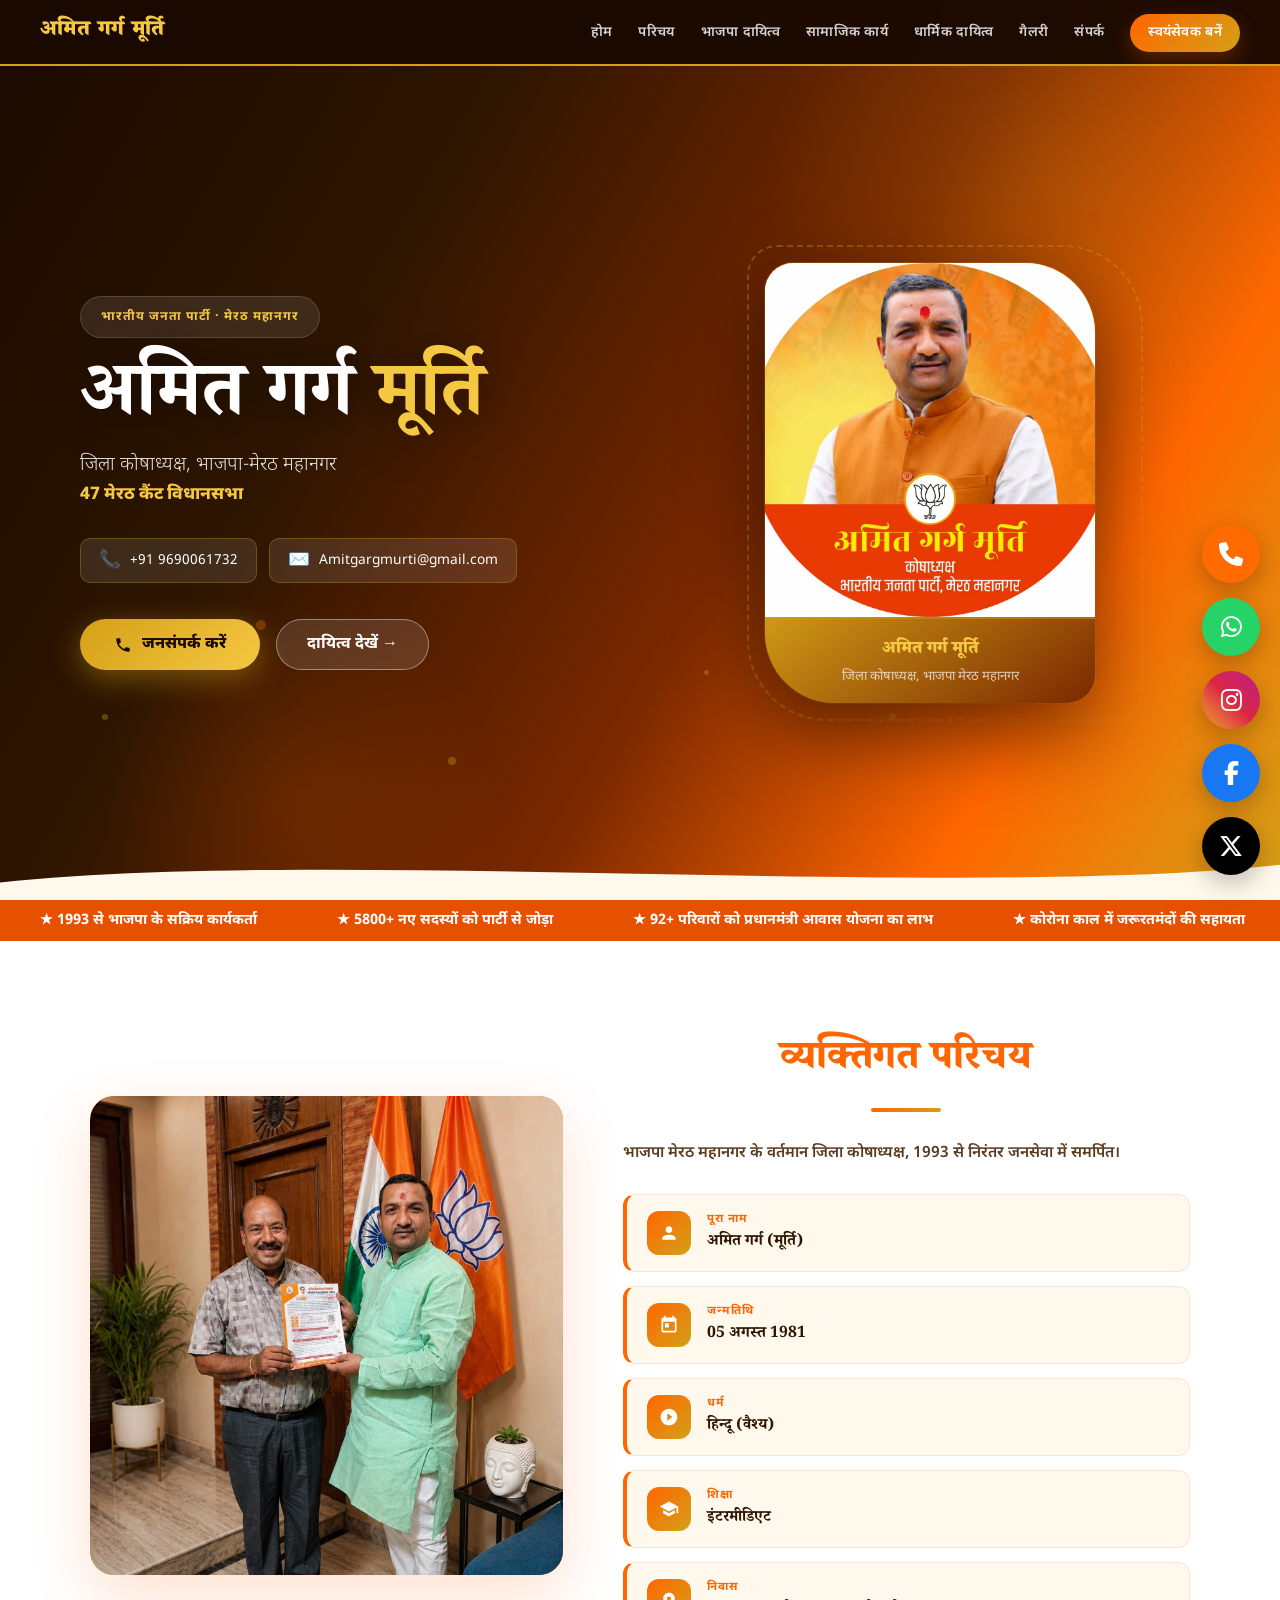
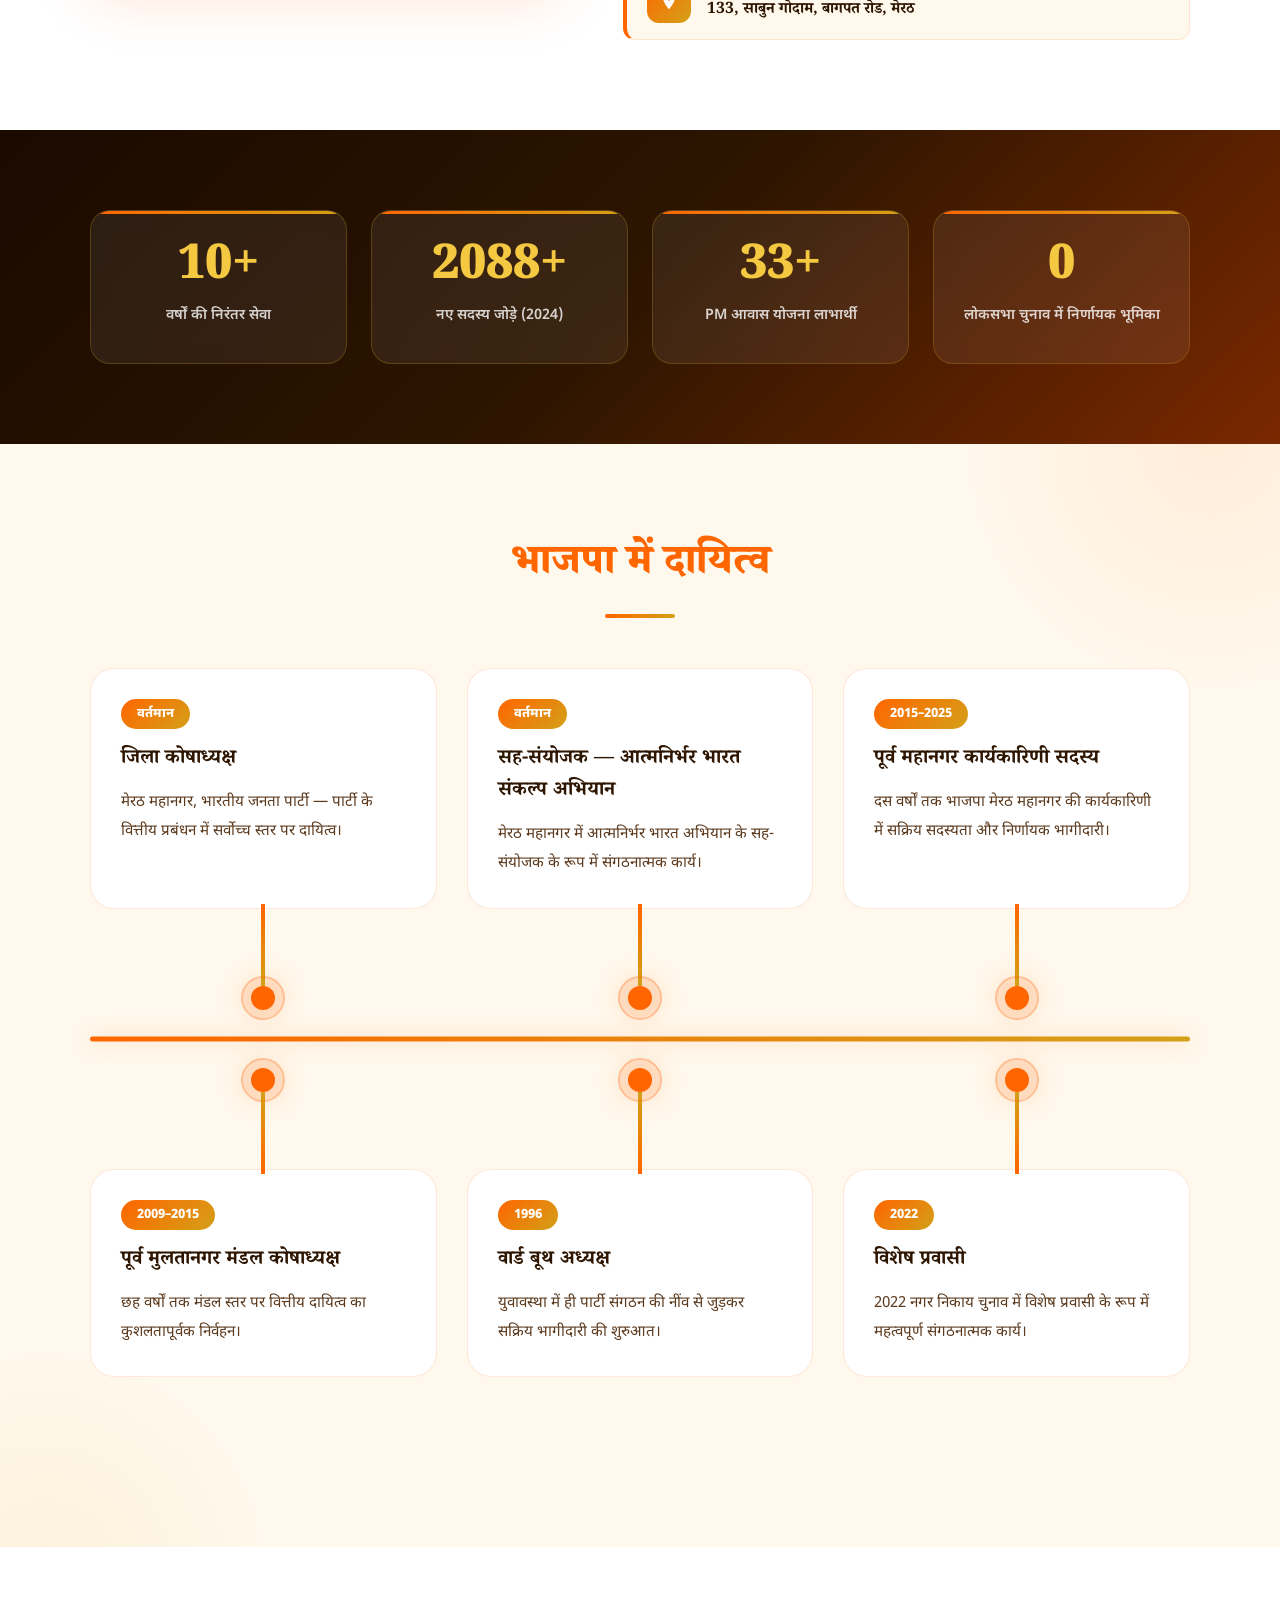
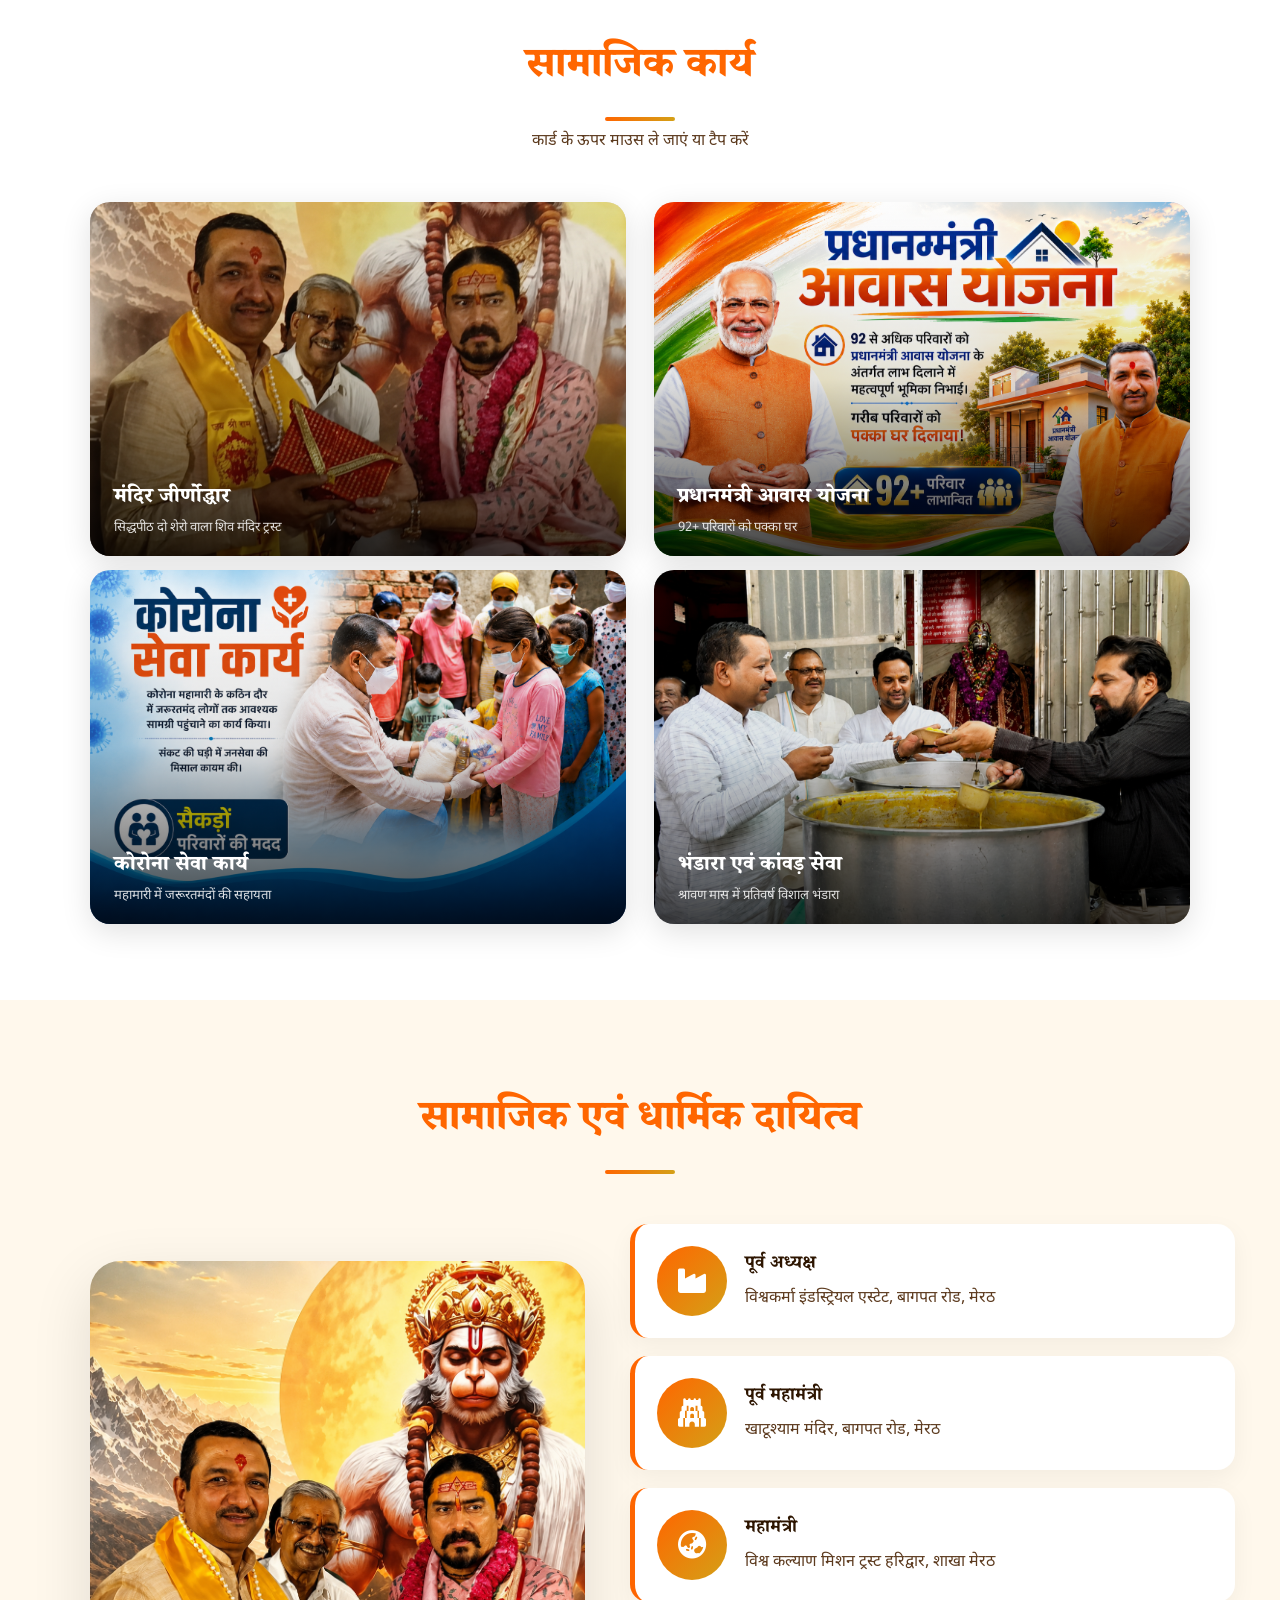
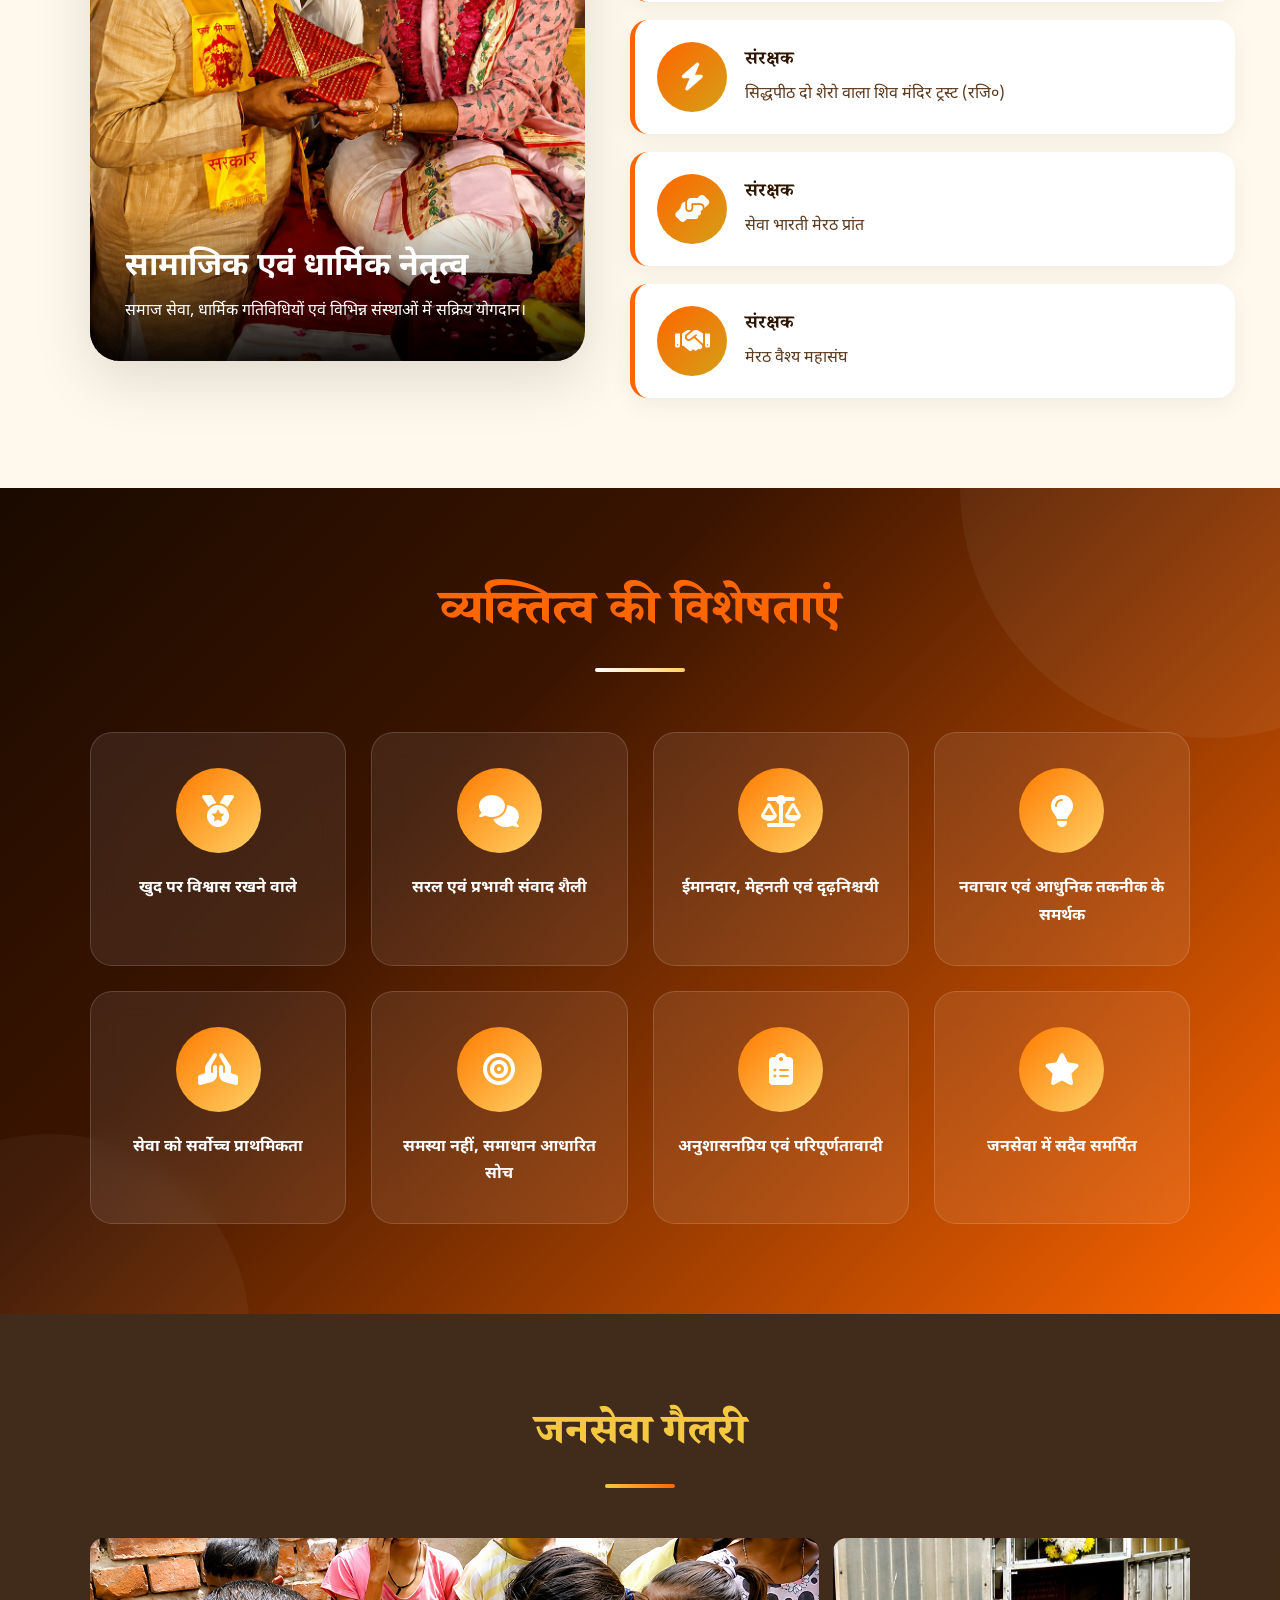
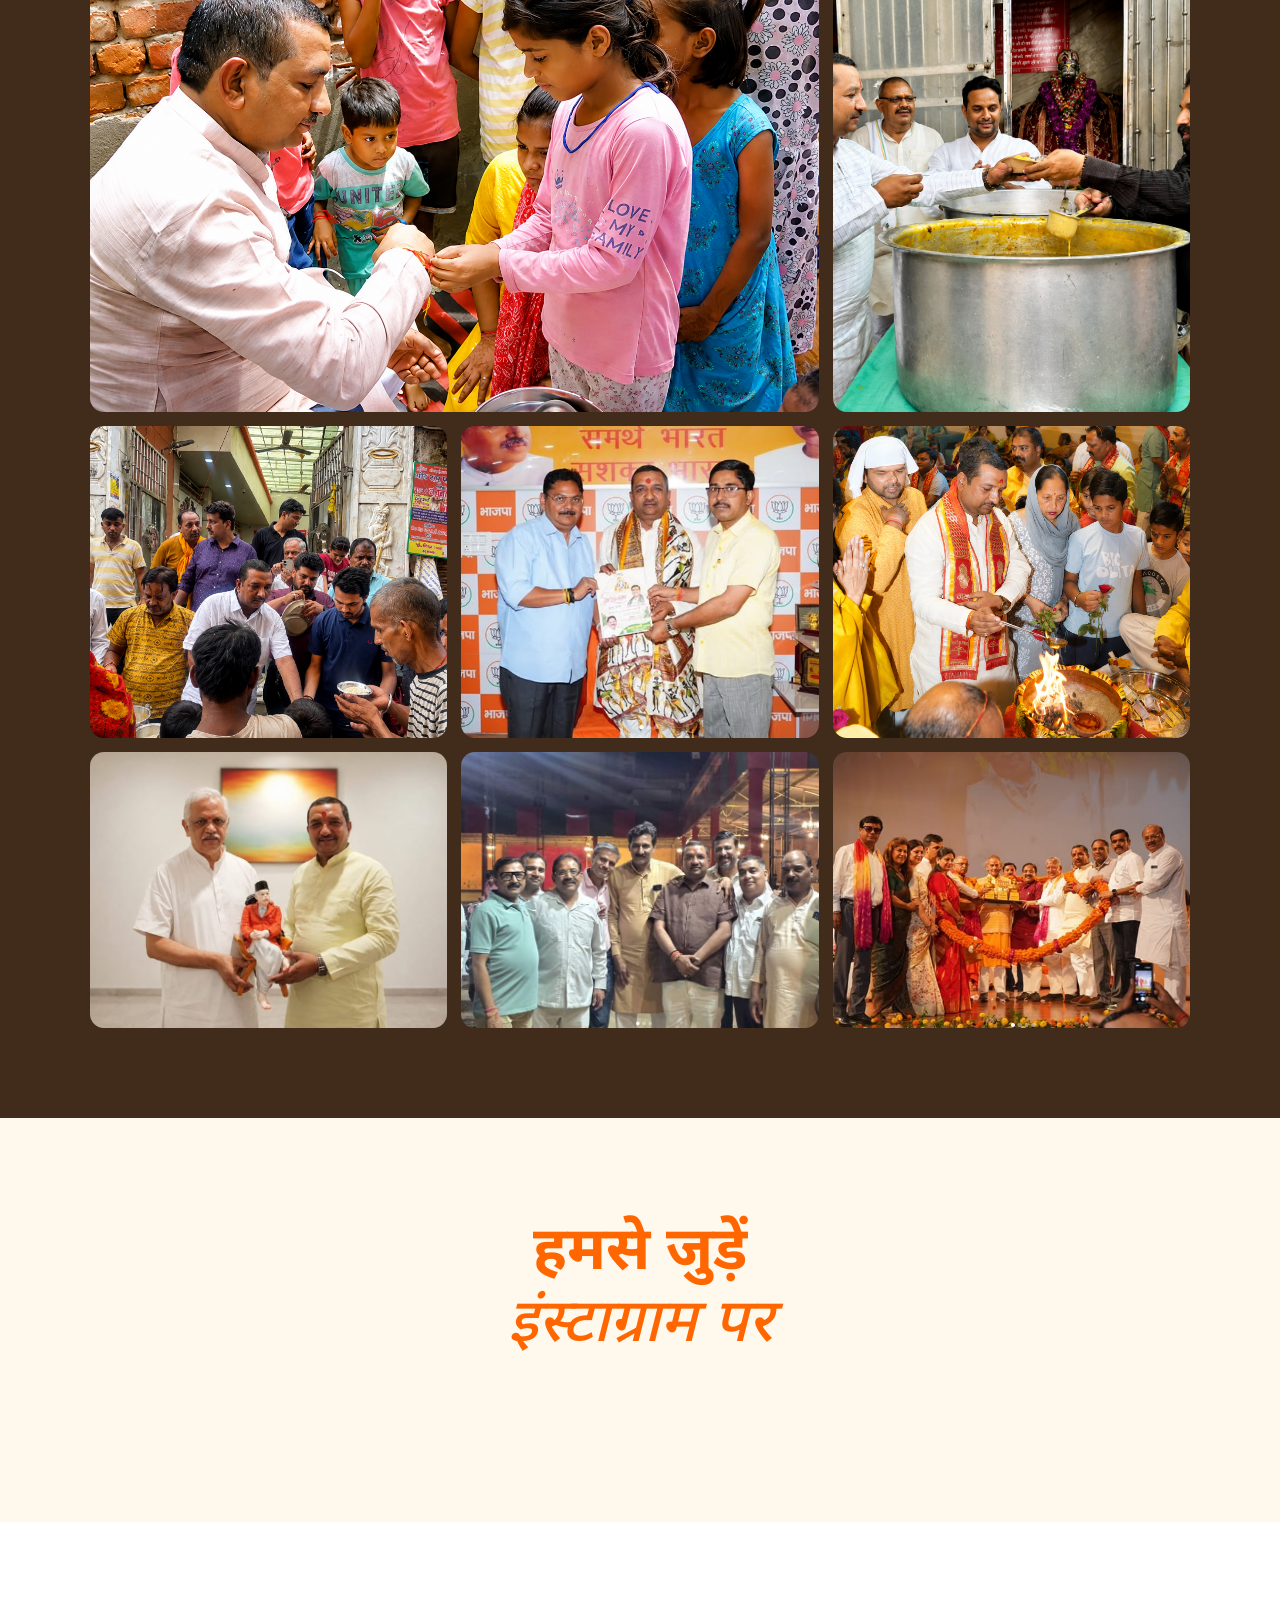
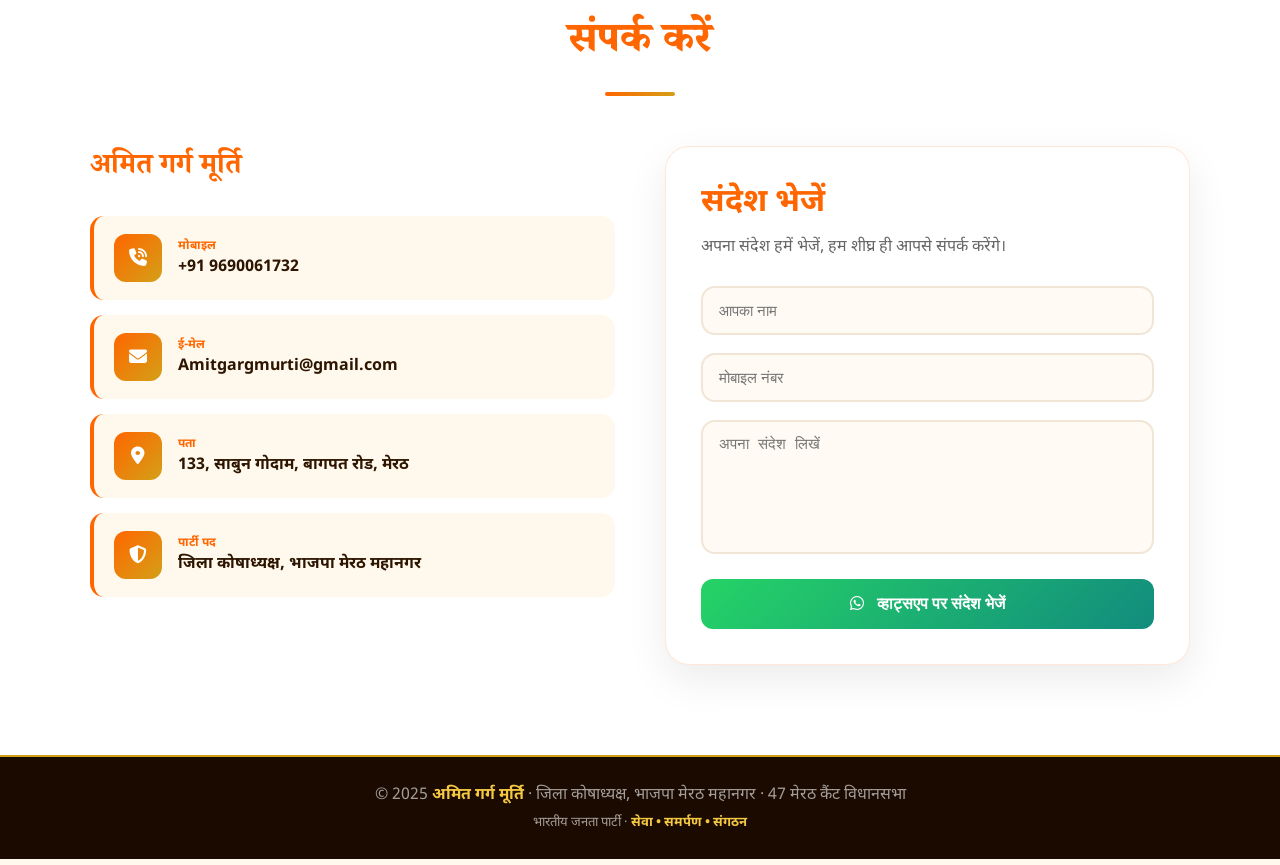
<file: index.html>
<!DOCTYPE html>
<html lang="hi">
<head>
<meta charset="UTF-8">
<meta name="viewport" content="width=device-width, initial-scale=1.0">
<title>अमित गर्ग मूर्ति | भाजपा मेरठ महानगर</title>
<link href="https://fonts.googleapis.com/css2?family=Noto+Sans+Devanagari:wght@300;400;600;700;800&family=Noto+Serif+Devanagari:wght@400;600;700;900&display=swap" rel="stylesheet">

<!-- Font Awesome -->
<link rel="stylesheet" href="https://cdnjs.cloudflare.com/ajax/libs/font-awesome/6.5.2/css/all.min.css">

<link rel="stylesheet" href="assets/css/style.css">
</head>
<body>

<!-- NAVBAR -->
<nav class="navbar">
  <a href="index.html" class="nav-brand">अमित गर्ग मूर्ति</a>
  <button class="hamburger" onclick="document.getElementById('mobMenu').classList.toggle('open')" aria-label="Menu">
    <span></span><span></span><span></span>
  </button>
  <ul class="nav-links">
    <li><a href="index.html">होम</a></li>
    <li><a href="#about">परिचय</a></li>
    <li><a href="#bjp">भाजपा दायित्व</a></li>
    <li><a href="#social">सामाजिक कार्य</a></li>
    <li><a href="#religious">धार्मिक दायित्व</a></li>
    <li><a href="#gallery">गैलरी</a></li>
    <li><a href="#contact">संपर्क</a></li>
    <li><a href="volunteer.html" class="volunteer-nav-btn">स्वयंसेवक बनें</a></li>
  </ul>
</nav>
<div id="mobMenu" class="mobile-menu">
  <a href="index.html" onclick="document.getElementById('mobMenu').classList.remove('open')">होम</a>
  <a href="#about" onclick="document.getElementById('mobMenu').classList.remove('open')">परिचय</a>
  <a href="#bjp" onclick="document.getElementById('mobMenu').classList.remove('open')">भाजपा दायित्व</a>
  <a href="#social" onclick="document.getElementById('mobMenu').classList.remove('open')">सामाजिक कार्य</a>
  <a href="#religious" onclick="document.getElementById('mobMenu').classList.remove('open')">धार्मिक दायित्व</a>
  <a href="#gallery" onclick="document.getElementById('mobMenu').classList.remove('open')">गैलरी</a>
  <a href="#contact" onclick="document.getElementById('mobMenu').classList.remove('open')">संपर्क</a>
  <li><a href="volunteer.html" class="volunteer-nav-btn">स्वयंसेवक बनें</a></li>
</div>

<!-- HERO -->
<section class="hero" id="home">
  <div class="hero-circle-1"></div>
  <div class="hero-circle-2"></div>
  <div class="lotus-bg">
    <div class="lotus-dot"></div><div class="lotus-dot"></div>
    <div class="lotus-dot"></div><div class="lotus-dot"></div>
    <div class="lotus-dot"></div><div class="lotus-dot"></div>
  </div>
  <div class="hero-inner">
    <div class="hero-left">
      <div class="hero-badge">भारतीय जनता पार्टी · मेरठ महानगर</div>
      <h1 class="hero-name">अमित गर्ग <span class="hero-name-orange">मूर्ति</span></h1>
      <p class="hero-post">जिला कोषाध्यक्ष, भाजपा-मेरठ महानगर</p>
      <p class="hero-vidhan">47 मेरठ कैंट विधानसभा</p>
      <div class="hero-chips">
        <div class="hero-chip"><span>📞</span>+91 9690061732</div>
        <div class="hero-chip"><span>✉️</span>Amitgargmurti@gmail.com</div>
      </div>
      <div class="hero-cta-row">
        <a href="#contact" class="btn-primary-hero">
          <svg viewBox="0 0 24 24" style="width:18px;height:18px;fill:#1a0a00"><path d="M6.62 10.79c1.44 2.83 3.76 5.14 6.59 6.59l2.2-2.2c.27-.27.67-.36 1.02-.24 1.12.37 2.33.57 3.57.57.55 0 1 .45 1 1V20c0 .55-.45 1-1 1-9.39 0-17-7.61-17-17 0-.55.45-1 1-1h3.5c.55 0 1 .45 1 1 0 1.25.2 2.45.57 3.57.11.35.03.74-.25 1.02l-2.2 2.2z"/></svg>
          जनसंपर्क करें
        </a>
        <a href="#bjp" class="btn-sec-hero">दायित्व देखें →</a>
      </div>
    </div>
    <div class="hero-right">
      <div class="photo-frame-outer">
        <div class="spin-ring"></div>
        <div class="photo-glow"></div>
        <div class="photo-card-main">
          <div class="photo-area">
            <img src="assets/images/logo.jpg" alt="अमित गर्ग मूर्ति">
          </div>
          <div class="photo-label">
            <h3>अमित गर्ग मूर्ति</h3>
            <p>जिला कोषाध्यक्ष, भाजपा मेरठ महानगर</p>
          </div>
        </div>
      </div>
    </div>
  </div>
  <div class="hero-wave">
    <svg viewBox="0 0 1440 60" xmlns="http://www.w3.org/2000/svg" preserveAspectRatio="none" style="width:100%;display:block;">
      <path d="M0,40 C360,0 1080,60 1440,20 L1440,60 L0,60 Z" fill="#fff8ec"/>
    </svg>
  </div>
</section>

<!-- NEWS TICKER -->
<div class="news-bar">
  <div class="ticker-wrap">
    <div class="ticker-inner">
      <span>1993 से भाजपा के सक्रिय कार्यकर्ता</span>
      <span>5800+ नए सदस्यों को पार्टी से जोड़ा</span>
      <span>92+ परिवारों को प्रधानमंत्री आवास योजना का लाभ</span>
      <span>कोरोना काल में जरूरतमंदों की सहायता</span>
      <span>सिद्धपीठ शिव मंदिर ट्रस्ट जीर्णोद्धार 2022</span>
      <span>लोकसभा 2024 में निर्णायक भूमिका</span>
    </div>
    <div class="ticker-inner" aria-hidden="true">
      <span>1993 से भाजपा के सक्रिय कार्यकर्ता</span>
      <span>5800+ नए सदस्यों को पार्टी से जोड़ा</span>
      <span>92+ परिवारों को प्रधानमंत्री आवास योजना का लाभ</span>
      <span>कोरोना काल में जरूरतमंदों की सहायता</span>
      <span>सिद्धपीठ शिव मंदिर ट्रस्ट जीर्णोद्धार 2022</span>
      <span>लोकसभा 2024 में निर्णायक भूमिका</span>
    </div>
  </div>
</div>

<!-- ABOUT -->
<section class="about-section section-pad" id="about">
  <div class="container">
    <div class="about-grid reveal">
      <div class="about-img-wrap">
        <div class="about-img-card">
          <img src="assets/images/about.png" alt="अमित गर्ग मूर्ति">
        </div>
      </div>
      <div class="about-content">
        <div class="sec-head" style="margin-bottom:28px;">
          <h2 style="font-family:'Noto Serif Devanagari',serif;font-size:2.5rem;font-weight:800;color:#ff6600;margin-bottom:10px;">व्यक्तिगत परिचय</h2>
          <div class="sec-underline"></div>
        </div>
        <p style="color:#5c3a1e;margin-bottom:28px;font-size:.97rem;line-height:1.7;font-weight:600;">
          भाजपा मेरठ महानगर के वर्तमान जिला कोषाध्यक्ष, 1993 से निरंतर जनसेवा में समर्पित।
        </p>
        <div class="info-list">
          <div class="info-item">
            <div class="info-icon"><svg viewBox="0 0 24 24"><path d="M12 12c2.21 0 4-1.79 4-4s-1.79-4-4-4-4 1.79-4 4 1.79 4 4 4zm0 2c-2.67 0-8 1.34-8 4v2h16v-2c0-2.66-5.33-4-8-4z"/></svg></div>
            <div><div class="info-label-sm">पूरा नाम</div><div class="info-val">अमित गर्ग (मूर्ति)</div></div>
          </div>
          <div class="info-item">
            <div class="info-icon"><svg viewBox="0 0 24 24"><path d="M19 3h-1V1h-2v2H8V1H6v2H5c-1.11 0-2 .9-2 2v14c0 1.1.89 2 2 2h14c1.1 0 2-.9 2-2V5c0-1.1-.9-2-2-2zm0 16H5V8h14v11zM7 10h5v5H7z"/></svg></div>
            <div><div class="info-label-sm">जन्मतिथि</div><div class="info-val">05 अगस्त 1981</div></div>
          </div>
          <div class="info-item">
            <div class="info-icon"><svg viewBox="0 0 24 24"><path d="M12 2C6.48 2 2 6.48 2 12s4.48 10 10 10 10-4.48 10-10S17.52 2 12 2zm-2 14.5v-9l6 4.5-6 4.5z"/></svg></div>
            <div><div class="info-label-sm">धर्म</div><div class="info-val">हिन्दू (वैश्य)</div></div>
          </div>
          <div class="info-item">
            <div class="info-icon"><svg viewBox="0 0 24 24"><path d="M5 13.18v4L12 21l7-3.82v-4L12 17l-7-3.82zM12 3L1 9l11 6 9-4.91V17h2V9L12 3z"/></svg></div>
            <div><div class="info-label-sm">शिक्षा</div><div class="info-val">इंटरमीडिएट</div></div>
          </div>
          <div class="info-item">
            <div class="info-icon"><svg viewBox="0 0 24 24"><path d="M12 2C8.13 2 5 5.13 5 9c0 5.25 7 13 7 13s7-7.75 7-13c0-3.87-3.13-7-7-7zm0 9.5c-1.38 0-2.5-1.12-2.5-2.5s1.12-2.5 2.5-2.5 2.5 1.12 2.5 2.5-1.12 2.5-2.5 2.5z"/></svg></div>
            <div><div class="info-label-sm">निवास</div><div class="info-val">133, साबुन गोदाम, बागपत रोड, मेरठ</div></div>
          </div>
        </div>
      </div>
    </div>
  </div>
</section>

<!-- COUNTER -->
<section class="counter-section reveal">
  <div class="container">
    <div class="counter-grid">

      <div class="cbox">
        <span class="cbox-num" data-target="30">0</span>
        <div class="cbox-lbl">वर्षों की निरंतर सेवा</div>
      </div>

      <div class="cbox">
        <span class="cbox-num" data-target="5800">0</span>
        <div class="cbox-lbl">नए सदस्य जोड़े (2024)</div>
      </div>

      <div class="cbox">
        <span class="cbox-num" data-target="92">0</span>
        <div class="cbox-lbl">PM आवास योजना लाभार्थी</div>
      </div>

      <div class="cbox">
        <span class="cbox-num" data-target="2">0</span>
        <div class="cbox-lbl">लोकसभा चुनाव में निर्णायक भूमिका</div>
      </div>

    </div>
  </div>
</section>

<!-- BJP TIMELINE -->
<section class="bjp-section section-pad" id="bjp">

    <div class="container">

        <div class="sec-head reveal">
            <h2>भाजपा में दायित्व</h2>
            <div class="sec-underline"></div>
        </div>

        <div class="zigzag-timeline">

            <div class="timeline-center-line"></div>

            <!-- TOP ROW -->

            <div class="zz-card top">
                <div class="zz-dot"></div>

                <span class="zz-year">वर्तमान</span>

                <h3>जिला कोषाध्यक्ष</h3>

                <p>
                    मेरठ महानगर, भारतीय जनता पार्टी —
                    पार्टी के वित्तीय प्रबंधन में सर्वोच्च स्तर पर दायित्व।
                </p>
            </div>

            <div class="zz-card top">
                <div class="zz-dot"></div>

                <span class="zz-year">वर्तमान</span>

                <h3>सह-संयोजक — आत्मनिर्भर भारत संकल्प अभियान</h3>

                <p>
                    मेरठ महानगर में आत्मनिर्भर भारत अभियान के
                    सह-संयोजक के रूप में संगठनात्मक कार्य।
                </p>
            </div>

            <div class="zz-card top">
                <div class="zz-dot"></div>

                <span class="zz-year">2015–2025</span>

                <h3>पूर्व महानगर कार्यकारिणी सदस्य</h3>

                <p>
                    दस वर्षों तक भाजपा मेरठ महानगर की
                    कार्यकारिणी में सक्रिय सदस्यता और
                    निर्णायक भागीदारी।
                </p>
            </div>

            <!-- BOTTOM ROW -->

            <div class="zz-card bottom">
                <div class="zz-dot"></div>

                <span class="zz-year">2009–2015</span>

                <h3>पूर्व मुलतानगर मंडल कोषाध्यक्ष</h3>

                <p>
                    छह वर्षों तक मंडल स्तर पर वित्तीय दायित्व का
                    कुशलतापूर्वक निर्वहन।
                </p>
            </div>

            <div class="zz-card bottom">
                <div class="zz-dot"></div>

                <span class="zz-year">1996</span>

                <h3>वार्ड बूथ अध्यक्ष</h3>

                <p>
                    युवावस्था में ही पार्टी संगठन की नींव से जुड़कर
                    सक्रिय भागीदारी की शुरुआत।
                </p>
            </div>

            <div class="zz-card bottom">
                <div class="zz-dot"></div>

                <span class="zz-year">2022</span>

                <h3>विशेष प्रवासी</h3>

                <p>
                    2022 नगर निकाय चुनाव में विशेष प्रवासी के रूप में
                    महत्वपूर्ण संगठनात्मक कार्य।
                </p>
            </div>

        </div>

    </div>

</section>

<!-- SOCIAL WORK - FLIP CARDS -->
<section class="social-section section-pad" id="social">
  <div class="container">
    <div class="sec-head reveal">
      <h2>सामाजिक कार्य</h2>
      <div class="sec-underline"></div>
      <p style="color:#5c3a1e;margin-top:10px;">कार्ड के ऊपर माउस ले जाएं या टैप करें</p>
    </div>
    <div class="flip-grid reveal">

      <!-- FLIP CARD 1 -->
      <div class="flip-card">
        <div class="flip-inner">
          <div class="flip-front">
            <img src="assets/images/f1.png" alt="मंदिर जीर्णोद्धार">
            <div class="flip-front-overlay"></div>
            <div class="flip-front-content">
              <h3>मंदिर जीर्णोद्धार</h3>
              <p>सिद्धपीठ दो शेरो वाला शिव मंदिर ट्रस्ट</p>
            </div>
            
          </div>
          <div class="flip-back">
            <h3>मंदिर जीर्णोद्धार</h3>
            <p>2022 में सिद्धपीठ दो शेरो वाला शिव मंदिर ट्रस्ट के जीर्णोद्धार का कार्य कराया। मंदिर का पुनरुद्धार कर हजारों भक्तों को बेहतर सुविधाएं प्रदान कीं।</p>
            <div class="flip-back-num">2022 में पूर्ण</div>
          </div>
        </div>
      </div>

      <!-- FLIP CARD 2 -->
      <div class="flip-card">
        <div class="flip-inner">
          <div class="flip-front">
            <img src="assets/images/f2.png" alt="प्रधानमंत्री आवास योजना">
            <div class="flip-front-overlay"></div>
            <div class="flip-front-content">
              <h3>प्रधानमंत्री आवास योजना</h3>
              <p>92+ परिवारों को पक्का घर</p>
            </div>
            
          </div>
          <div class="flip-back" style="background:linear-gradient(145deg,#138808,#1a9e1a)">
            <h3>प्रधानमंत्री आवास योजना</h3>
            <p>92 से अधिक परिवारों को प्रधानमंत्री आवास योजना के अंतर्गत लाभ दिलाने में महत्वपूर्ण भूमिका निभाई। गरीब परिवारों को पक्का घर दिलाया।</p>
            <div class="flip-back-num">92+ परिवार लाभान्वित</div>
          </div>
        </div>
      </div>

      <!-- FLIP CARD 3 -->
      <div class="flip-card">
        <div class="flip-inner">
          <div class="flip-front">
            <img src="assets/images/f3.png" alt="कोरोना सेवा कार्य">
            <div class="flip-front-overlay"></div>
            <div class="flip-front-content">
              <h3>कोरोना सेवा कार्य</h3>
              <p>महामारी में जरूरतमंदों की सहायता</p>
            </div>
            
          </div>
          <div class="flip-back" style="background:linear-gradient(145deg,#1a3a7a,#2563eb)">
            <h3>कोरोना सेवा कार्य</h3>
            <p>कोरोना महामारी के कठिन दौर में जरूरतमंद लोगों तक आवश्यक सामग्री पहुंचाने का कार्य किया। संकट की घड़ी में जनसेवा की मिसाल कायम की।</p>
            <div class="flip-back-num">सैकड़ों परिवारों की मदद</div>
          </div>
        </div>
      </div>

      <!-- FLIP CARD 4 -->
      <div class="flip-card">
        <div class="flip-inner">
          <div class="flip-front">
            <img src="assets/images/f4.png" alt="भंडारा एवं कांवड़ सेवा">
            <div class="flip-front-overlay"></div>
            <div class="flip-front-content">
              <h3>भंडारा एवं कांवड़ सेवा</h3>
              <p>श्रावण मास में प्रतिवर्ष विशाल भंडारा</p>
            </div>
            
          </div>
          <div class="flip-back" style="background:linear-gradient(145deg,#7a4a00,#d4a017)">
            <h3>भंडारा एवं कांवड़ सेवा</h3>
            <p>श्रावण मास में प्रतिवर्ष विशाल भंडारे का आयोजन एवं कांवड़ सेवा शिविर का सफल संचालन। हजारों श्रद्धालुओं की सेवा में सदैव समर्पित।</p>
            <div class="flip-back-num">प्रतिवर्ष आयोजन</div>
          </div>
        </div>
      </div>

    </div>
  </div>
</section>

<!-- RELIGIOUS DUTIES -->
<section class="religious-section section-pad" id="religious">

    <div class="container">

        <div class="sec-head reveal">
            <h2>सामाजिक एवं धार्मिक दायित्व</h2>
            <div class="sec-underline"></div>
        </div>

        <div class="religious-layout reveal">

            <!-- LEFT IMAGE -->
            <div class="religious-image">

                <img src="assets/images/mutri.png" alt="सामाजिक एवं धार्मिक दायित्व">

                <div class="religious-overlay">
                    <h3>सामाजिक एवं धार्मिक नेतृत्व</h3>
                    <p>
                        समाज सेवा, धार्मिक गतिविधियों एवं
                        विभिन्न संस्थाओं में सक्रिय योगदान।
                    </p>
                </div>

            </div>

            <!-- RIGHT CONTENT -->

            <div class="religious-points">

                <div class="duty-item">
                    <div class="duty-icon">
                        <i class="fas fa-industry"></i>
                    </div>
                    <div>
                        <h4>पूर्व अध्यक्ष</h4>
                        <p>विश्वकर्मा इंडस्ट्रियल एस्टेट, बागपत रोड, मेरठ</p>
                    </div>
                </div>

                <div class="duty-item">
                    <div class="duty-icon">
                        <i class="fas fa-gopuram"></i>
                    </div>
                    <div>
                        <h4>पूर्व महामंत्री</h4>
                        <p>खाटूश्याम मंदिर, बागपत रोड, मेरठ</p>
                    </div>
                </div>

                <div class="duty-item">
                    <div class="duty-icon">
                        <i class="fas fa-globe-asia"></i>
                    </div>
                    <div>
                        <h4>महामंत्री</h4>
                        <p>विश्व कल्याण मिशन ट्रस्ट हरिद्वार, शाखा मेरठ</p>
                    </div>
                </div>

                <div class="duty-item">
                    <div class="duty-icon">
                        <i class="fas fa-bolt"></i>
                    </div>
                    <div>
                        <h4>संरक्षक</h4>
                        <p>सिद्धपीठ दो शेरो वाला शिव मंदिर ट्रस्ट (रजि०)</p>
                    </div>
                </div>

                <div class="duty-item">
                    <div class="duty-icon">
                        <i class="fas fa-hands-helping"></i>
                    </div>
                    <div>
                        <h4>संरक्षक</h4>
                        <p>सेवा भारती मेरठ प्रांत</p>
                    </div>
                </div>

                <div class="duty-item">
                    <div class="duty-icon">
                        <i class="fas fa-handshake"></i>
                    </div>
                    <div>
                        <h4>संरक्षक</h4>
                        <p>मेरठ वैश्य महासंघ</p>
                    </div>
                </div>

            </div>

        </div>

    </div>

</section>

<!-- PERSONALITY -->
<section class="personality-section section-pad reveal">
    <div class="container">

        <div class="sec-head">
            <h2>व्यक्तित्व की विशेषताएं</h2>
            <div class="sec-underline"></div>
        </div>

        <div class="traits-grid">

            <div class="trait-card">
                <div class="trait-icon">
                    <i class="fas fa-medal"></i>
                </div>
                <h3>खुद पर विश्वास रखने वाले</h3>
            </div>

            <div class="trait-card">
                <div class="trait-icon">
                    <i class="fas fa-comments"></i>
                </div>
                <h3>सरल एवं प्रभावी संवाद शैली</h3>
            </div>

            <div class="trait-card">
                <div class="trait-icon">
                    <i class="fas fa-scale-balanced"></i>
                </div>
                <h3>ईमानदार, मेहनती एवं दृढ़निश्चयी</h3>
            </div>

            <div class="trait-card">
                <div class="trait-icon">
                    <i class="fas fa-lightbulb"></i>
                </div>
                <h3>नवाचार एवं आधुनिक तकनीक के समर्थक</h3>
            </div>

            <div class="trait-card">
                <div class="trait-icon">
                    <i class="fas fa-hands-praying"></i>
                </div>
                <h3>सेवा को सर्वोच्च प्राथमिकता</h3>
            </div>

            <div class="trait-card">
                <div class="trait-icon">
                    <i class="fas fa-bullseye"></i>
                </div>
                <h3>समस्या नहीं, समाधान आधारित सोच</h3>
            </div>

            <div class="trait-card">
                <div class="trait-icon">
                    <i class="fas fa-clipboard-list"></i>
                </div>
                <h3>अनुशासनप्रिय एवं परिपूर्णतावादी</h3>
            </div>

            <div class="trait-card">
                <div class="trait-icon">
                    <i class="fas fa-star"></i>
                </div>
                <h3>जनसेवा में सदैव समर्पित</h3>
            </div>

        </div>

    </div>
</section>

<!-- GALLERY -->
<section class="gallery-section section-pad" id="gallery">
  <div class="container">
    <div class="sec-head reveal"><h2>जनसेवा गैलरी</h2><div class="sec-underline"></div></div>
    <div class="gal-grid reveal">

      <div class="gal-item large">
        <img src="assets/images/g1.png" alt="समाज सेवा">
        <div class="gal-caption">समाज सेवा — जरूरतमंदों की सहायता</div>
      </div>

      <div class="gal-item">
        <img src="assets/images/g2.png" alt="कांवड़ सेवा शिविर">
        <div class="gal-caption">कांवड़ सेवा शिविर</div>
      </div>

      <div class="gal-item">
        <img src="assets/images/g3.png" alt="विशाल भंडारा">
        <div class="gal-caption">विशाल भंडारा</div>
      </div>

      <div class="gal-item">
        <img src="assets/images/g4.png" alt="भाजपा संगठन कार्य">
        <div class="gal-caption">भाजपा संगठन कार्य</div>
      </div>

      <div class="gal-item">
        <img src="assets/images/g5.png" alt="मंदिर जीर्णोद्धार">
        <div class="gal-caption">मंदिर जीर्णोद्धार</div>
      </div>

      <div class="gal-item">
        <img src="assets/images/g7.png" alt="विशाल भंडारा">
        <div class="gal-caption">विशाल भंडारा</div>
      </div>

      <div class="gal-item">
        <img src="assets/images/g9.png" alt="भाजपा संगठन कार्य">
        <div class="gal-caption">भाजपा संगठन कार्य</div>
      </div>

      <div class="gal-item">
        <img src="assets/images/g10.png" alt="मंदिर जीर्णोद्धार">
        <div class="gal-caption">मंदिर जीर्णोद्धार</div>
      </div>

    </div>
  </div>
</section>

<!-- INSTAGRAM -->
<section class="instagram-section">
  <div class="container">
    <div class="insta-heading">
      <h2>हमसे जुड़ें <em>इंस्टाग्राम पर</em></h2>
    </div>
    <div class="insta-grid">
      <blockquote class="instagram-media" data-instgrm-permalink="https://www.instagram.com/p/DYHy8W6jFPr/" data-instgrm-version="14"></blockquote>
      <blockquote class="instagram-media" data-instgrm-permalink="https://www.instagram.com/p/DY4qSbNStgy/" data-instgrm-version="14"></blockquote>
      <blockquote class="instagram-media" data-instgrm-permalink="https://www.instagram.com/p/DYJVBSqS1v-/" data-instgrm-version="14"></blockquote>
    </div>
  </div>
</section>

<!-- CONTACT -->
<section class="contact-section section-pad reveal" id="contact">
    <div class="container">

        <div class="sec-head">
            <h2>संपर्क करें</h2>
            <div class="sec-underline"></div>
        </div>

        <div class="contact-grid">

            <!-- LEFT -->
            <div class="contact-info">

                <h3>अमित गर्ग मूर्ति</h3>

                <div class="c-row">
                    <div class="c-icon">
                        <i class="fas fa-phone-volume"></i>
                    </div>
                    <div>
                        <div class="c-label">मोबाइल</div>
                        <div class="c-val">+91 9690061732</div>
                    </div>
                </div>

                <div class="c-row">
                    <div class="c-icon">
                        <i class="fas fa-envelope"></i>
                    </div>
                    <div>
                        <div class="c-label">ई-मेल</div>
                        <div class="c-val">Amitgargmurti@gmail.com</div>
                    </div>
                </div>

                <div class="c-row">
                    <div class="c-icon">
                        <i class="fas fa-map-marker-alt"></i>
                    </div>
                    <div>
                        <div class="c-label">पता</div>
                        <div class="c-val">133, साबुन गोदाम, बागपत रोड, मेरठ</div>
                    </div>
                </div>

                <div class="c-row">
                    <div class="c-icon">
                        <i class="fas fa-shield-alt"></i>
                    </div>
                    <div>
                        <div class="c-label">पार्टी पद</div>
                        <div class="c-val">जिला कोषाध्यक्ष, भाजपा मेरठ महानगर</div>
                    </div>
                </div>

            </div>

            <!-- RIGHT FORM -->
            <div class="contact-form-box">

                <h3>संदेश भेजें</h3>

                <p>
                    अपना संदेश हमें भेजें, हम शीघ्र ही आपसे संपर्क करेंगे।
                </p>

                <form id="whatsappForm">

                    <div class="form-group">
                        <input type="text" id="name" placeholder="आपका नाम" required>
                    </div>

                    <div class="form-group">
                        <input type="tel" id="phone" placeholder="मोबाइल नंबर" required>
                    </div>

                    <div class="form-group">
                        <textarea id="message" rows="6" placeholder="अपना संदेश लिखें" required></textarea>
                    </div>

                    <button type="submit" class="send-btn">
                        <i class="fab fa-whatsapp"></i>
                        व्हाट्सएप पर संदेश भेजें
                    </button>

                </form>

            </div>

        </div>

    </div>
</section>
<script>
document.getElementById("whatsappForm").addEventListener("submit",function(e){

e.preventDefault();

let name=document.getElementById("name").value;
let phone=document.getElementById("phone").value;
let message=document.getElementById("message").value;

let text=`नमस्ते अमित गर्ग मूर्ति जी,

नाम: ${name}
मोबाइल: ${phone}

संदेश:
${message}`;

window.open(
`https://wa.me/919690061732?text=${encodeURIComponent(text)}`,
'_blank'
);

});
</script>

<!-- FOOTER -->
<footer>
  <p>© 2025 <strong>अमित गर्ग मूर्ति</strong> · जिला कोषाध्यक्ष, भाजपा मेरठ महानगर · 47 मेरठ कैंट विधानसभा</p>
  <p style="margin-top:8px;font-size:.82rem;">भारतीय जनता पार्टी · <strong>सेवा • समर्पण • संगठन</strong></p>
</footer>

<!-- Floating Social Buttons -->
<div class="floating-social">

    <!-- Call -->
    <a href="tel:+919690061732"
       class="float-btn call"
       aria-label="Call">
        <i class="fas fa-phone"></i>
    </a>

    <!-- WhatsApp -->
    <a href="https://wa.me/919690061732"
       target="_blank"
       class="float-btn whatsapp"
       aria-label="WhatsApp">
        <i class="fab fa-whatsapp"></i>
    </a>

    <!-- Instagram -->
    <a href="https://www.instagram.com/amitgargmurti/"
       target="_blank"
       class="float-btn instagram"
       aria-label="Instagram">
        <i class="fab fa-instagram"></i>
    </a>

    <!-- Facebook -->
    <a href="https://www.facebook.com/amitgargmurti4bjp"
       target="_blank"
       class="float-btn facebook"
       aria-label="Facebook">
        <i class="fab fa-facebook-f"></i>
    </a>

    <!-- X (Twitter) -->
    <a href="https://x.com/amitgargmurti"
       target="_blank"
       class="float-btn twitter"
       aria-label="X">
        <i class="fa-brands fa-x-twitter"></i>
    </a>

</div>


<script async src="https://www.instagram.com/embed.js"></script>
<script src="assets/js/script.js"></script>
</body>
</html>
</file>
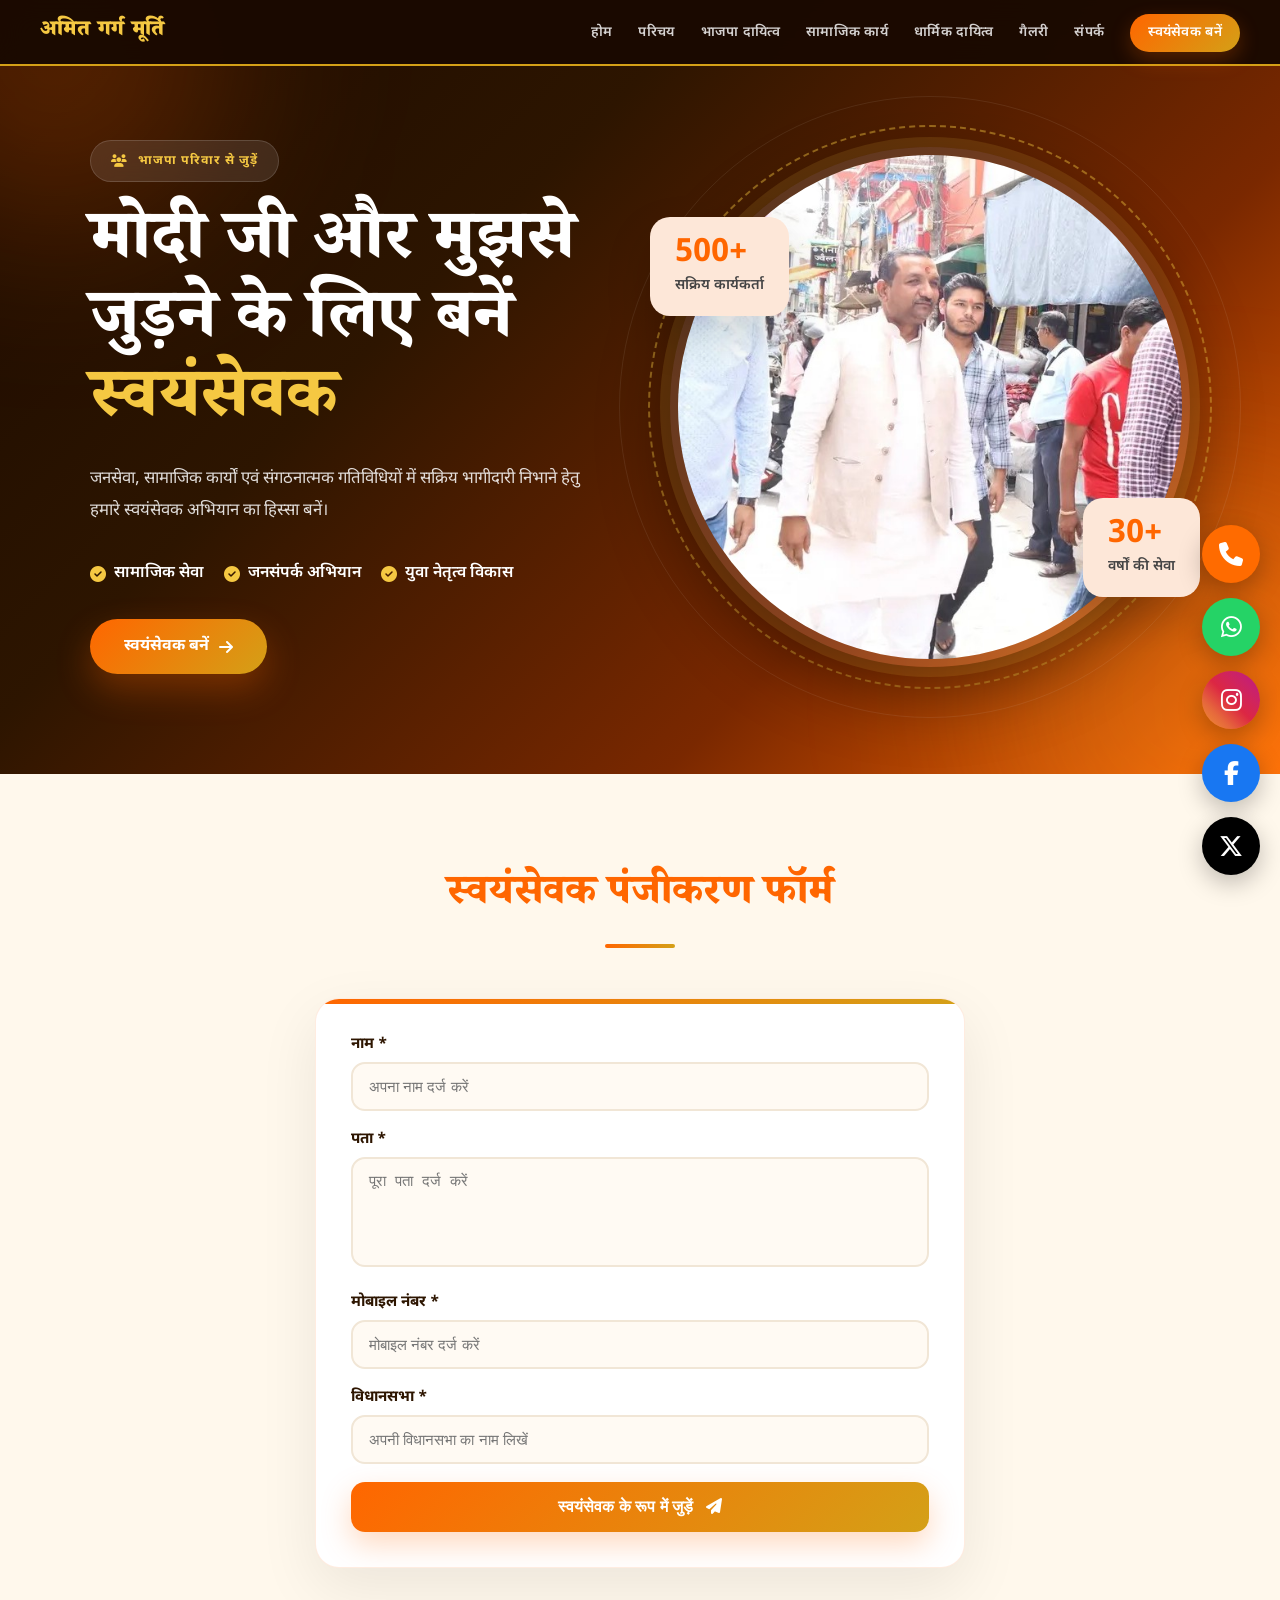
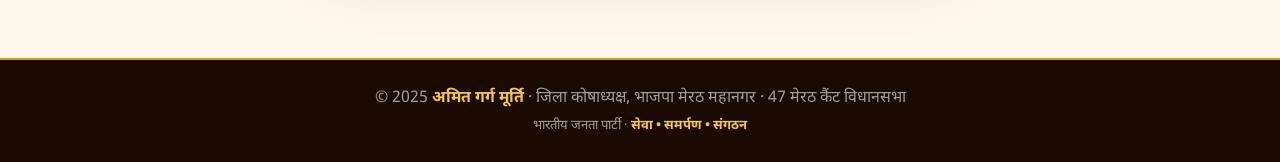
<file: volunteer.html>
<!DOCTYPE html>
<html lang="hi">
<head>
<meta charset="UTF-8">
<meta name="viewport" content="width=device-width, initial-scale=1.0">
<title>अमित गर्ग मूर्ति | भाजपा मेरठ महानगर</title>
<link href="https://fonts.googleapis.com/css2?family=Noto+Sans+Devanagari:wght@300;400;600;700;800&family=Noto+Serif+Devanagari:wght@400;600;700;900&display=swap" rel="stylesheet">

<!-- Font Awesome -->
<link rel="stylesheet" href="https://cdnjs.cloudflare.com/ajax/libs/font-awesome/6.5.2/css/all.min.css">

<link rel="stylesheet" href="assets/css/style.css">
</head>
<body>

<!-- NAVBAR -->
<nav class="navbar">
  <a href="index.html" class="nav-brand">अमित गर्ग मूर्ति</a>
  <button class="hamburger" onclick="document.getElementById('mobMenu').classList.toggle('open')" aria-label="Menu">
    <span></span><span></span><span></span>
  </button>
  <ul class="nav-links">
    <li><a href="index.html">होम</a></li>
    <li><a href="#about">परिचय</a></li>
    <li><a href="#bjp">भाजपा दायित्व</a></li>
    <li><a href="#social">सामाजिक कार्य</a></li>
    <li><a href="#religious">धार्मिक दायित्व</a></li>
    <li><a href="#gallery">गैलरी</a></li>
    <li><a href="#contact">संपर्क</a></li>
    <li><a href="volunteer.html" class="volunteer-nav-btn">स्वयंसेवक बनें</a></li>
  </ul>
</nav>
<div id="mobMenu" class="mobile-menu">
  <a href="index.html" onclick="document.getElementById('mobMenu').classList.remove('open')">होम</a>
  <a href="#about" onclick="document.getElementById('mobMenu').classList.remove('open')">परिचय</a>
  <a href="#bjp" onclick="document.getElementById('mobMenu').classList.remove('open')">भाजपा दायित्व</a>
  <a href="#social" onclick="document.getElementById('mobMenu').classList.remove('open')">सामाजिक कार्य</a>
  <a href="#religious" onclick="document.getElementById('mobMenu').classList.remove('open')">धार्मिक दायित्व</a>
  <a href="#gallery" onclick="document.getElementById('mobMenu').classList.remove('open')">गैलरी</a>
  <a href="#contact" onclick="document.getElementById('mobMenu').classList.remove('open')">संपर्क</a>
  <li><a href="volunteer.html" class="volunteer-nav-btn">स्वयंसेवक बनें</a></li>
</div>

<!-- VOLUNTEER HERO -->
<section class="volunteer-hero">

    <div class="volunteer-shape shape-1"></div>
    <div class="volunteer-shape shape-2"></div>

    <div class="container">

        <div class="volunteer-grid">

            <div class="volunteer-content">

                <span class="hero-badge">
                    <i class="fas fa-users"></i>
                    भाजपा परिवार से जुड़ें
                </span>

                <h1>
                    मोदी जी और मुझसे<br>
                    जुड़ने के लिए बनें <span>स्वयंसेवक</span>
                </h1>

                <p>
                    जनसेवा, सामाजिक कार्यों एवं संगठनात्मक गतिविधियों
                    में सक्रिय भागीदारी निभाने हेतु हमारे स्वयंसेवक
                    अभियान का हिस्सा बनें।
                </p>

                <div class="hero-features">

                    <div class="feature-item">
                        <i class="fas fa-check-circle"></i>
                        <span>सामाजिक सेवा</span>
                    </div>

                    <div class="feature-item">
                        <i class="fas fa-check-circle"></i>
                        <span>जनसंपर्क अभियान</span>
                    </div>

                    <div class="feature-item">
                        <i class="fas fa-check-circle"></i>
                        <span>युवा नेतृत्व विकास</span>
                    </div>

                </div>

                <a href="#volunteer-form" class="hero-btn">
                    स्वयंसेवक बनें
                    <i class="fas fa-arrow-right"></i>
                </a>

            </div>

            <div class="volunteer-image">

                <img src="assets/images/hero-volunteer.jpeg" alt="Volunteer">

                <div class="hero-card card-1">
                    <strong>500+</strong>
                    <span>सक्रिय कार्यकर्ता</span>
                </div>

                <div class="hero-card card-2">
                    <strong>30+</strong>
                    <span>वर्षों की सेवा</span>
                </div>

            </div>

        </div>

    </div>

</section>


<section class="volunteer-form-section section-pad" id="volunteer-form">

    <div class="container">

        <div class="sec-head">
            <h2>स्वयंसेवक पंजीकरण फॉर्म</h2>
            <div class="sec-underline"></div>
        </div>

        <div class="volunteer-form-box">

            <form id="volunteerForm">

                <div class="form-group">
                    <label>नाम *</label>
                    <input type="text" id="name" placeholder="अपना नाम दर्ज करें" required>
                </div>

                <div class="form-group">
                    <label>पता *</label>
                    <textarea id="address" rows="4" placeholder="पूरा पता दर्ज करें" required></textarea>
                </div>

                <div class="form-group">
                    <label>मोबाइल नंबर *</label>
                    <input type="tel" id="phone" placeholder="मोबाइल नंबर दर्ज करें" required>
                </div>

                <div class="form-group">
                    <label>विधानसभा *</label>
                    <input type="text" id="vidhansabha" placeholder="अपनी विधानसभा का नाम लिखें" required>
                </div>

                <button type="submit" class="volunteer-submit-btn">
                    स्वयंसेवक के रूप में जुड़ें
                    <i class="fas fa-paper-plane"></i>
                </button>

            </form>

        </div>

    </div>

</section>
<script>
document.getElementById("volunteerForm").addEventListener("submit", function(e){

    e.preventDefault();

    let name = document.getElementById("name").value;
    let address = document.getElementById("address").value;
    let phone = document.getElementById("phone").value;
    let vidhansabha = document.getElementById("vidhansabha").value;

    let message =
`🙏 स्वयंसेवक पंजीकरण

👤 नाम: ${name}

🏠 पता: ${address}

📞 मोबाइल नंबर: ${phone}

🏛 विधानसभा: ${vidhansabha}`;

    let whatsappURL =
    `https://wa.me/919690061732?text=${encodeURIComponent(message)}`;

    window.open(whatsappURL, "_blank");

});
</script>


<!-- FOOTER -->
<footer>
  <p>© 2025 <strong>अमित गर्ग मूर्ति</strong> · जिला कोषाध्यक्ष, भाजपा मेरठ महानगर · 47 मेरठ कैंट विधानसभा</p>
  <p style="margin-top:8px;font-size:.82rem;">भारतीय जनता पार्टी · <strong>सेवा • समर्पण • संगठन</strong></p>
</footer>

<!-- Floating Social Buttons -->
<div class="floating-social">

    <!-- Call -->
    <a href="tel:+919690061732"
       class="float-btn call"
       aria-label="Call">
        <i class="fas fa-phone"></i>
    </a>

    <!-- WhatsApp -->
    <a href="https://wa.me/919690061732"
       target="_blank"
       class="float-btn whatsapp"
       aria-label="WhatsApp">
        <i class="fab fa-whatsapp"></i>
    </a>

    <!-- Instagram -->
    <a href="https://www.instagram.com/amitgargmurti/"
       target="_blank"
       class="float-btn instagram"
       aria-label="Instagram">
        <i class="fab fa-instagram"></i>
    </a>

    <!-- Facebook -->
    <a href="https://www.facebook.com/amitgargmurti4bjp"
       target="_blank"
       class="float-btn facebook"
       aria-label="Facebook">
        <i class="fab fa-facebook-f"></i>
    </a>

    <!-- X (Twitter) -->
    <a href="https://x.com/amitgargmurti"
       target="_blank"
       class="float-btn twitter"
       aria-label="X">
        <i class="fa-brands fa-x-twitter"></i>
    </a>

</div>


<script async src="https://www.instagram.com/embed.js"></script>
<script src="assets/js/script.js"></script>
</body>
</html>
</file>
<file: assets/css/style.css>
*{margin:0;padding:0;box-sizing:border-box;}
html{scroll-behavior:smooth;}
body{font-family:'Noto Sans Devanagari',sans-serif;background:#fff8ec;overflow-x:hidden;color:#2d1500;}
a{text-decoration:none;}
img{max-width:100%;display:block;}

/* NAVBAR */
.navbar{position:fixed;top:0;width:100%;z-index:9999;background:rgba(26,10,0,0.97);backdrop-filter:blur(14px);border-bottom:2px solid #d4a017;padding:0 40px;display:flex;align-items:center;justify-content:space-between;height:66px;}
.nav-brand{font-family:'Noto Serif Devanagari',serif;font-weight:900;font-size:1.35rem;color:#f5c842;letter-spacing:.4px;}
.nav-links{display:flex;gap:26px;list-style:none;}
.nav-links a{color:rgba(255,255,255,.82);font-size:.86rem;font-weight:600;letter-spacing:.3px;transition:color .2s;}
.nav-links a:hover{color:#f5c842;}
.hamburger{display:none;background:none;border:none;cursor:pointer;padding:6px;}
.hamburger span{display:block;width:24px;height:2px;background:#fff;margin:5px 0;transition:.3s;}
.mobile-menu{display:none;position:fixed;top:66px;left:0;right:0;background:#1a0a00;padding:20px 30px;z-index:9998;border-bottom:2px solid #d4a017;}
.mobile-menu.open{display:block;}
.mobile-menu a{display:block;color:#fff;padding:12px 0;border-bottom:1px solid rgba(255,255,255,.08);font-weight:600;font-size:1rem;}

/* HERO */
.hero{min-height:100vh;position:relative;overflow:hidden;display:flex;align-items:center;padding-top:66px;background:#1a0a00;}
.hero::before{content:'';position:absolute;top:0;left:0;right:0;bottom:0;background:linear-gradient(120deg,#1a0a00 0%,#2d1500 30%,#7a2800 58%,#ff6600 80%,#d4a017 100%);clip-path:polygon(0 0,100% 0,100% 100%,0 100%);}
.hero-circle-1{position:absolute;top:-120px;right:-80px;width:600px;height:600px;border-radius:50%;background:radial-gradient(circle,rgba(212,160,23,.18) 0%,transparent 70%);animation:pulse 4s ease-in-out infinite;}
.hero-circle-2{position:absolute;bottom:-100px;left:100px;width:400px;height:400px;border-radius:50%;background:radial-gradient(circle,rgba(255,102,0,.15) 0%,transparent 70%);animation:pulse 5s ease-in-out infinite reverse;}
@keyframes pulse{0%,100%{transform:scale(1);opacity:.7;}50%{transform:scale(1.15);opacity:1;}}
.lotus-bg{position:absolute;top:0;left:0;right:0;bottom:0;pointer-events:none;overflow:hidden;}
.lotus-dot{position:absolute;width:8px;height:8px;border-radius:50%;background:rgba(212,160,23,.35);animation:floatUp 6s ease-in-out infinite;}
.lotus-dot:nth-child(1){left:8%;bottom:20%;animation-delay:0s;width:6px;height:6px;}
.lotus-dot:nth-child(2){left:20%;bottom:30%;animation-delay:1.2s;width:10px;height:10px;background:rgba(255,102,0,.3);}
.lotus-dot:nth-child(3){left:35%;bottom:15%;animation-delay:2.4s;}
.lotus-dot:nth-child(4){left:55%;bottom:25%;animation-delay:.8s;width:5px;height:5px;}
.lotus-dot:nth-child(5){right:30%;bottom:20%;animation-delay:3s;width:7px;height:7px;}
.lotus-dot:nth-child(6){right:15%;bottom:35%;animation-delay:1.8s;width:12px;height:12px;background:rgba(245,200,66,.25);}
@keyframes floatUp{0%,100%{transform:translateY(0) scale(1);opacity:.6;}50%{transform:translateY(-30px) scale(1.3);opacity:1;}}
.hero-inner{max-width:1200px;margin:0 auto;padding:60px 40px;display:grid;grid-template-columns:1.1fr 1fr;gap:50px;align-items:center;position:relative;z-index:2;width:100%;}
.hero-badge{display:inline-flex;align-items:center;gap:8px;background:linear-gradient(90deg,rgba(212,160,23,.15),rgba(212,160,23,.08));border:1px solid rgba(212,160,23,.5);color:#f5c842;font-size:.78rem;font-weight:700;padding:7px 18px;border-radius:40px;letter-spacing:1px;text-transform:uppercase;margin-bottom:22px;animation:fadeSlideIn .7s ease both;}
.hero-name{font-family:'Noto Serif Devanagari',serif;font-size:4.8rem;line-height:1.05;color:#fff;text-shadow:0 4px 40px rgba(0,0,0,.5);margin-bottom:10px;animation:fadeSlideIn .8s ease .1s both;}
.hero-name-orange{color:#f5c842;}
.hero-post{font-size:1.2rem;color:rgba(255,255,255,.88);font-weight:300;margin-bottom:6px;animation:fadeSlideIn .8s ease .2s both;}
.hero-vidhan{color:#f5c842;font-weight:800;font-size:1.08rem;margin-bottom:32px;animation:fadeSlideIn .8s ease .25s both;}
.hero-chips{display:flex;gap:12px;flex-wrap:wrap;margin-bottom:36px;animation:fadeSlideIn .8s ease .35s both;}
.hero-chip{display:flex;align-items:center;gap:9px;background:rgba(255,255,255,.1);border:1px solid rgba(212,160,23,.3);color:#fff;padding:10px 18px;border-radius:10px;font-size:.86rem;backdrop-filter:blur(8px);transition:background .3s;}
.hero-chip:hover{background:rgba(255,255,255,.18);}
.hero-chip span{font-size:1.1rem;}
.hero-cta-row{display:flex;gap:16px;flex-wrap:wrap;animation:fadeSlideIn .8s ease .45s both;}
.btn-primary-hero{display:inline-flex;align-items:center;gap:10px;background:linear-gradient(135deg,#d4a017,#f5c842);color:#1a0a00;font-weight:800;padding:15px 34px;border-radius:50px;font-size:1rem;box-shadow:0 8px 30px rgba(212,160,23,.45);transition:transform .25s,box-shadow .25s;}
.btn-primary-hero:hover{transform:translateY(-4px);box-shadow:0 16px 40px rgba(212,160,23,.55);}
.btn-sec-hero{display:inline-flex;align-items:center;gap:10px;background:rgba(255,255,255,.12);border:1.5px solid rgba(255,255,255,.4);color:#fff;font-weight:700;padding:14px 30px;border-radius:50px;font-size:1rem;backdrop-filter:blur(8px);transition:background .25s,transform .25s;}
.btn-sec-hero:hover{background:rgba(255,255,255,.22);transform:translateY(-4px);}
.hero-right{display:flex;justify-content:center;align-items:center;animation:fadeSlideIn .9s ease .15s both;}
.photo-frame-outer{position:relative;width:360px;}
.spin-ring{position:absolute;top:-18px;left:-18px;right:-18px;bottom:-18px;border-radius:30px 80px 30px 80px;border:2px dashed rgba(212,160,23,.35);animation:spinRing 18s linear infinite;}
@keyframes spinRing{to{transform:rotate(360deg);}}
.photo-glow{position:absolute;top:10%;left:10%;right:10%;bottom:10%;background:radial-gradient(circle,rgba(255,102,0,.35),transparent 70%);filter:blur(30px);border-radius:50%;z-index:0;}
.photo-card-main{position:relative;z-index:1;background:linear-gradient(145deg,#ff6600,#d4a017 50%,#7a2800);border-radius:28px 70px 28px 70px;overflow:hidden;box-shadow:0 30px 80px rgba(0,0,0,.55),0 0 0 1px rgba(212,160,23,.3),inset 0 1px 0 rgba(255,255,255,.15);aspect-ratio:3/4;max-height:440px;display:flex;flex-direction:column;}
.photo-area{flex:1;background:linear-gradient(160deg,#ff6600 0%,#d4a017 60%,#7a2800 100%);display:flex;align-items:center;justify-content:center;position:relative;overflow:hidden;}
/* HERO PHOTO IMG */
.photo-area img{width:100%;height:100%;object-fit:cover;object-position:top center;display:block;}
.bjp-badge-card{position:absolute;top:16px;right:16px;width:48px;height:48px;border-radius:50%;background:#fff;display:flex;align-items:center;justify-content:center;box-shadow:0 4px 15px rgba(0,0,0,.3);font-size:1.6rem;z-index:2;}
.photo-label{padding:18px 24px;text-align:center;border-top:2px solid rgba(212,160,23,.4);}
.photo-label h3{font-family:'Noto Serif Devanagari',serif;color:#f5c842;font-size:1.1rem;font-weight:900;margin-bottom:4px;}
.photo-label p{color:rgba(255,255,255,.7);font-size:.82rem;}
.photo-stats{display:grid;grid-template-columns:1fr 1fr 1fr;gap:10px;margin-top:14px;}
.pstat{background:rgba(255,255,255,.08);border:1px solid rgba(212,160,23,.2);border-radius:12px;padding:12px 8px;text-align:center;backdrop-filter:blur(8px);}
.pstat-n{font-family:'Noto Serif Devanagari',serif;font-size:1.4rem;font-weight:900;color:#f5c842;display:block;}
.pstat-l{font-size:.7rem;color:rgba(255,255,255,.65);}
@keyframes fadeSlideIn{from{opacity:0;transform:translateY(28px);}to{opacity:1;transform:translateY(0);}}
.hero-wave{position:absolute;bottom:0;left:0;right:0;line-height:0;z-index:2;}

/* NEWS TICKER */
.news-bar{background:#e65100;padding:11px 0;color:#fff;font-weight:700;font-size:.9rem;overflow:hidden;white-space:nowrap;}
.ticker-wrap{display:flex;}
.ticker-inner{display:inline-flex;align-items:center;animation:ticker 28s linear infinite;white-space:nowrap;}
.ticker-inner span{padding:0 40px;}
.ticker-inner span::before{content:'★  ';}
@keyframes ticker{0%{transform:translateX(0);}100%{transform:translateX(-50%);}}

/* COMMONS */
.section-pad{padding:90px 0;}
.container{max-width:1180px;margin:0 auto;padding:0 40px;}
.sec-head{margin-bottom:50px;}
.sec-head h2{font-family:'Noto Serif Devanagari',serif;font-size:2.6rem;font-weight:800;color:#ff6600;margin-bottom:12px;}
.sec-underline{width:70px;height:4px;background:linear-gradient(90deg,#ff6600,#d4a017);border-radius:3px;}

/* ABOUT */
.about-section{background:#fff;}
.about-grid{display:grid;grid-template-columns:1fr 1.2fr;gap:60px;align-items:center;}
.about-img-wrap{position:relative;}
.about-img-card{border-radius:24px;overflow:hidden;box-shadow:0 20px 60px rgba(255,102,0,.2);min-height:420px;background:linear-gradient(145deg,#ff6600,#d4a017 50%,#7a2800);display:flex;align-items:center;justify-content:center;position:relative;}
/* ABOUT IMG */
.about-img-card img{width:100%;height:100%;min-height:420px;object-fit:cover;object-position:top center;display:block;border-radius:24px;}
.about-img-badge{position:absolute;bottom:24px;left:50%;transform:translateX(-50%);background:linear-gradient(135deg,#1a0a00,#2d1500);border:1px solid rgba(212,160,23,.4);color:#f5c842;font-weight:800;font-size:.85rem;padding:10px 22px;border-radius:30px;white-space:nowrap;box-shadow:0 8px 24px rgba(0,0,0,.4);}
.about-img-corner{position:absolute;top:-10px;right:-10px;width:80px;height:80px;background:linear-gradient(135deg,#ff6600,#d4a017);border-radius:50%;display:flex;align-items:center;justify-content:center;font-size:2rem;box-shadow:0 8px 24px rgba(255,102,0,.4);}
.about-content h3{font-family:'Noto Serif Devanagari',serif;font-size:2rem;font-weight:800;color:#ff6600;margin-bottom:6px;}
.info-list{display:flex;flex-direction:column;gap:14px;}
.info-item{display:flex;align-items:center;gap:16px;padding:16px 20px;background:#fff8ec;border:1px solid rgba(255,102,0,.12);border-left:4px solid #ff6600;border-radius:12px;transition:transform .2s,box-shadow .2s;}
.info-item:hover{transform:translateX(6px);box-shadow:0 6px 24px rgba(255,102,0,.1);}
.info-icon{width:44px;height:44px;flex-shrink:0;background:linear-gradient(135deg,#ff6600,#d4a017);border-radius:12px;display:flex;align-items:center;justify-content:center;}
.info-icon svg{width:20px;height:20px;fill:#fff;}
.info-label-sm{font-size:.72rem;text-transform:uppercase;letter-spacing:1px;color:#ff6600;font-weight:700;margin-bottom:3px;}
.info-val{font-size:.98rem;font-weight:700;color:#2d1500;font-family:'Noto Serif Devanagari',serif;}

/* COUNTER */
.counter-section{padding:80px 0;background:linear-gradient(135deg,#1a0a00,#2d1500 50%,#7a2800);}
.counter-grid{display:grid;grid-template-columns:repeat(4,1fr);gap:24px;}
.cbox{background:rgba(255,255,255,.07);border:1px solid rgba(212,160,23,.25);border-radius:20px;padding:36px 20px;text-align:center;backdrop-filter:blur(10px);transition:transform .3s,background .3s;position:relative;overflow:hidden;}
.cbox::before{content:'';position:absolute;top:0;left:0;right:0;height:3px;background:linear-gradient(90deg,#ff6600,#d4a017);}
.cbox:hover{transform:translateY(-8px);background:rgba(255,255,255,.12);}
.cbox-num{font-family:'Noto Serif Devanagari',serif;font-size:3rem;font-weight:900;color:#f5c842;display:block;line-height:1;margin-bottom:10px;}
.cbox-lbl{color:rgba(255,255,255,.8);font-size:.9rem;font-weight:600;line-height:1.5;}

/* ==========================
   BJP ZIGZAG TIMELINE
========================== */

.bjp-section{
    background:#fff8ec;
    position:relative;
    overflow:hidden;
}

.bjp-section::before{
    content:'';
    position:absolute;
    width:500px;
    height:500px;
    border-radius:50%;
    background:radial-gradient(rgba(255,102,0,.08),transparent 70%);
    top:-250px;
    right:-180px;
    animation:floatA 10s ease-in-out infinite;
}

.bjp-section::after{
    content:'';
    position:absolute;
    width:450px;
    height:450px;
    border-radius:50%;
    background:radial-gradient(rgba(212,160,23,.08),transparent 70%);
    bottom:-250px;
    left:-180px;
    animation:floatB 12s ease-in-out infinite;
}

.zigzag-timeline{
    position:relative;
    display:grid;
    grid-template-columns:repeat(3,1fr);
    gap:80px 30px;
    padding:0px 0 80px;
}

.timeline-center-line{
    position:absolute;
    top: 47%;
    left:0;
    right:0;
    height:5px;
    border-radius:50px;
    transform:translateY(-50%);
    background:linear-gradient(90deg,#ff6600,#d4a017);
    box-shadow:0 0 20px rgba(255,102,0,.25);
}

.zz-card{
    position:relative;
    background:#fff;
    border-radius:24px;
    padding:30px;
    border:1px solid rgba(255,102,0,.15);
    overflow:visible;
    z-index:5;
    transition:.45s ease;
}

.zz-card::before{
    content:'';
    position:absolute;
    inset:0;
    border-radius:24px;
    background:linear-gradient(
        135deg,
        rgba(255,102,0,.08),
        rgba(212,160,23,.08)
    );
    opacity:0;
    transition:.4s;
}

.zz-card:hover::before{
    opacity:1;
}

.zz-card:hover{
    transform:translateY(-12px);
    box-shadow:
    0 20px 50px rgba(0,0,0,.08),
    0 0 30px rgba(255,102,0,.18);
}

.zz-card.top{
    margin-bottom:90px;
}

.zz-card.bottom{
    margin-top:90px;
}

/* DOTS */

.zz-dot{
    position:absolute;
    left:50%;
    transform:translateX(-50%);
    width:24px;
    height:24px;
    background:#ff6600;
    border-radius:50%;
    z-index:10;

    box-shadow:
    0 0 0 8px rgba(255,102,0,.12),
    0 0 30px rgba(255,102,0,.45);
}

.zz-dot::after{
    content:'';
    position:absolute;
    inset:-10px;
    border-radius:50%;
    border:2px solid rgba(255,102,0,.35);
    animation:pulseRoad 2s infinite;
}

/* TOP CONNECTION */

.zz-card.top .zz-dot{
    bottom:-102px;
}

.zz-card.top .zz-dot::before{
    content:'';
    position:absolute;
    left:50%;
    transform:translateX(-50%);
    top:-82px;
    width:4px;
    height:82px;
    background:linear-gradient(
        to bottom,
        #ff6600,
        #d4a017
    );
}

/* BOTTOM CONNECTION */

.zz-card.bottom .zz-dot{
    top:-102px;
}

.zz-card.bottom .zz-dot::before{
    content:'';
    position:absolute;
    left:50%;
    transform:translateX(-50%);
    bottom:-82px;
    width:4px;
    height:82px;
    background:linear-gradient(
        to top,
        #ff6600,
        #d4a017
    );
}

.zz-year{
    display:inline-block;
    padding:7px 16px;
    border-radius:30px;
    background:linear-gradient(135deg,#ff6600,#d4a017);
    color:#fff;
    font-size:.8rem;
    font-weight:800;
    margin-bottom:15px;
}

.zz-card h3{
    color:#2d1500;
    font-size:1.25rem;
    line-height:1.6;
    margin-bottom:12px;
    font-family:'Noto Serif Devanagari',serif;
}

.zz-card p{
    color:#5c3a1e;
    line-height:1.9;
    font-size:.95rem;
}

.zz-card:hover .zz-dot{
    box-shadow:
    0 0 0 10px rgba(255,102,0,.18),
    0 0 40px rgba(255,102,0,.8);
}

@keyframes pulseRoad{
    0%{
        transform:scale(.8);
        opacity:1;
    }
    100%{
        transform:scale(2.3);
        opacity:0;
    }
}

@keyframes floatA{
    50%{
        transform:translateY(40px);
    }
}

@keyframes floatB{
    50%{
        transform:translateY(-40px);
    }
}

/* MOBILE */

@media(max-width:991px){

    .zigzag-timeline{
        grid-template-columns:1fr;
        gap:25px;
        padding:40px 0;
    }

    .timeline-center-line{
        display:none;
    }

    .zz-card.top,
    .zz-card.bottom{
        margin:0;
    }

    .zz-dot,
    .zz-dot::before{
        display:none;
    }
}

/* FLIP CARDS */
.social-section{background:#fff;}
.flip-grid{display:grid;grid-template-columns:repeat(2,1fr);gap:28px;}
.flip-card{height:340px;perspective:1200px;cursor:pointer;}
.flip-inner{position:relative;width:100%;height:100%;transform-style:preserve-3d;transition:transform .65s cubic-bezier(.4,0,.2,1);}
.flip-card:hover .flip-inner{transform:rotateY(180deg);}
.flip-front,.flip-back{position:absolute;inset:0;backface-visibility:hidden;-webkit-backface-visibility:hidden;border-radius:20px;overflow:hidden;}
.flip-front{background:#ddd;box-shadow:0 8px 30px rgba(0,0,0,.12);position:relative;}
/* FLIP FRONT IMAGE */
.flip-front img{width:100%;height:100%;object-fit:cover;display:block;}
.flip-front-overlay{position:absolute;inset:0;background:linear-gradient(to top,rgba(0,0,0,.75) 0%,rgba(0,0,0,.1) 50%,transparent 100%);}
.flip-front-content{position:absolute;bottom:0;left:0;right:0;padding:28px 24px 20px;color:#fff;z-index:1;}
.flip-front-content h3{font-family:'Noto Serif Devanagari',serif;font-size:1.3rem;font-weight:800;margin-bottom:4px;}
.flip-front-content p{font-size:.82rem;opacity:.85;}
.hover-hint{position:absolute;top:16px;right:16px;background:rgba(255,255,255,.9);color:#ff6600;font-size:.72rem;font-weight:700;padding:5px 12px;border-radius:20px;z-index:2;}
.flip-back{background:linear-gradient(145deg,#ff6600,#d4a017);transform:rotateY(180deg);display:flex;flex-direction:column;justify-content:center;padding:36px 32px;box-shadow:0 8px 30px rgba(255,102,0,.3);}
.flip-back h3{font-family:'Noto Serif Devanagari',serif;color:#fff;font-size:1.4rem;font-weight:800;margin-bottom:14px;text-shadow:0 2px 8px rgba(0,0,0,.2);}
.flip-back p{color:rgba(255,255,255,.92);font-size:.95rem;line-height:1.85;}
.flip-back-num{margin-top:20px;display:inline-flex;align-items:center;gap:8px;background:rgba(255,255,255,.2);color:#fff;font-weight:800;font-size:1.1rem;padding:8px 20px;border-radius:30px;}

/* ==========================
   SOCIAL & RELIGIOUS
========================== */

.religious-section{
    background:#fff8ec;
}

.religious-layout{
    display:grid;
    grid-template-columns:45% 55%;
    gap:45px;
    align-items:center;
}

.religious-image{
    position:relative;
    height:700px;
    overflow:hidden;
    border-radius:30px;
    box-shadow:0 20px 60px rgba(0,0,0,.12);
}

.religious-image img{
    width:100%;
    height:100%;
    object-fit:cover;
    transition:.6s;
}

.religious-image:hover img{
    transform:scale(1.06);
}

.religious-overlay{
    position:absolute;
    left:0;
    right:0;
    bottom:0;
    padding:35px;
    background:linear-gradient(
        to top,
        rgba(0,0,0,.9),
        transparent
    );
    color:#fff;
}

.religious-overlay h3{
    font-size:2rem;
    margin-bottom:10px;
}

.religious-overlay p{
    line-height:1.8;
    margin:0;
}

.religious-points{
    display:flex;
    flex-direction:column;
    gap:18px;
}

.duty-item{
    display:flex;
    align-items:center;
    gap:18px;
    background:#fff;
    padding:22px;
    border-radius:18px;
    border-left:5px solid #ff6600;
    box-shadow:0 8px 25px rgba(0,0,0,.05);
    transition:.35s ease;
}

.duty-item:hover{
    transform:translateX(10px);
    box-shadow:0 15px 40px rgba(255,102,0,.15);
}

.duty-icon{
    width:70px;
    height:70px;
    flex-shrink:0;
    border-radius:50%;
    background:linear-gradient(
        135deg,
        #ff6600,
        #d4a017
    );
    display:flex;
    align-items:center;
    justify-content:center;
}

.duty-icon i{
    color:#fff;
    font-size:28px;
}

.duty-item h4{
    margin:0 0 5px;
    color:#2d1500;
    font-size:1.15rem;
    font-family:'Noto Serif Devanagari',serif;
}

.duty-item p{
    margin:0;
    color:#5c3a1e;
    line-height:1.7;
}

/* Responsive */

@media(max-width:991px){

    .religious-layout{
        grid-template-columns:1fr;
    }

    .religious-image{
        height:420px;
    }

    .duty-item{
        padding:18px;
    }

    .duty-icon{
        width:60px;
        height:60px;
    }

    .duty-icon i{
        font-size:24px;
    }

}

@media(max-width:576px){

    .religious-image{
        height:320px;
    }

    .religious-overlay h3{
        font-size:1.4rem;
    }

    .duty-item{
        gap:14px;
    }

}

/* ==========================
   PERSONALITY SECTION
========================== */

.personality-section{
    position:relative;
    overflow:hidden;
    background:
    linear-gradient(135deg,#1a0a00 0%,#3a1400 35%,#ff6600 100%);
}

.personality-section::before{
    content:'';
    position:absolute;
    width:500px;
    height:500px;
    background:rgba(255,255,255,.05);
    border-radius:50%;
    top:-250px;
    right:-180px;
}

.personality-section::after{
    content:'';
    position:absolute;
    width:400px;
    height:400px;
    background:rgba(255,255,255,.04);
    border-radius:50%;
    bottom:-220px;
    left:-150px;
}

.section-tag{
    display:inline-block;
    color:#fff;
    font-size:.9rem;
    font-weight:700;
    letter-spacing:2px;
    text-transform:uppercase;
    margin-bottom:10px;
    opacity:.8;
}

.personality-section .sec-head{
    text-align:center;
    margin-bottom:60px;
}

.personality-section .sec-head h2{
    color:#ff6600;
    font-size:clamp(2rem,4vw,3rem);
}

.personality-section .sec-underline{
    width:90px;
    height:4px;
    margin:15px auto 0;
    border-radius:20px;
    background:linear-gradient(90deg,#fff,#ffd166);
}

.traits-grid{
    display:grid;
    grid-template-columns:repeat(4,1fr);
    gap:25px;
    position:relative;
    z-index:2;
}

.trait-card{
    position:relative;
    overflow:hidden;
    background:rgba(255,255,255,.08);
    backdrop-filter:blur(14px);
    border:1px solid rgba(255,255,255,.15);
    border-radius:22px;
    padding:35px 20px;
    text-align:center;
    transition:.45s ease;
}

.trait-card::before{
    content:'';
    position:absolute;
    top:0;
    left:-120%;
    width:70%;
    height:100%;
    background:linear-gradient(
    90deg,
    transparent,
    rgba(255,255,255,.22),
    transparent
    );
    transition:.8s;
}

.trait-card:hover::before{
    left:130%;
}

.trait-card:hover{
    transform:translateY(-12px);
    background:rgba(255,255,255,.15);
    border-color:#ffd166;
    box-shadow:
    0 15px 40px rgba(0,0,0,.25),
    0 0 25px rgba(255,209,102,.25);
}

.trait-icon{
    width:85px;
    height:85px;
    margin:0 auto 22px;
    border-radius:50%;
    display:flex;
    align-items:center;
    justify-content:center;

    background:linear-gradient(
    135deg,
    #ff7b00,
    #ffd166
    );

    color:#fff;
    font-size:2rem;

    transition:.45s ease;
}

.trait-card:hover .trait-icon{
    transform:rotateY(360deg) scale(1.1);
    box-shadow:0 10px 30px rgba(255,209,102,.4);
}

.trait-card h3{
    color:#fff;
    font-size:1rem;
    font-weight:700;
    line-height:1.7;
    margin:0;
}

/* Tablet */
@media(max-width:991px){

    .traits-grid{
        grid-template-columns:repeat(2,1fr);
    }

}

/* Mobile */
@media(max-width:576px){

    .traits-grid{
        grid-template-columns:1fr;
        gap:18px;
    }

    .trait-card{
        padding:28px 18px;
    }

    .trait-icon{
        width:75px;
        height:75px;
        font-size:1.8rem;
    }

}

/* GALLERY */
.gallery-section{background:#2a1300e3;}
.gallery-section .sec-head h2{color:#f5c842;}
.gallery-section .sec-underline{background:linear-gradient(90deg,#f5c842,#ff6600);}
.gal-grid{display:grid;grid-template-columns:repeat(3,1fr);gap:14px;}
.gal-item{border-radius:14px;overflow:hidden;position:relative;min-height:200px;cursor:pointer;}
.gal-item.large{grid-column:span 2;min-height:280px;}
/* GALLERY IMG */
.gal-item img{width:100%;height:100%;min-height:200px;object-fit:cover;transition:transform .4s;display:block;}
.gal-item.large img{min-height:280px;}
.gal-item:hover img{transform:scale(1.06);}
.gal-caption{position:absolute;bottom:0;left:0;right:0;background:linear-gradient(to top,rgba(0,0,0,.85),transparent);padding:26px 16px 14px;color:#fff;font-size:.84rem;font-weight:700;transform:translateY(100%);transition:transform .35s;}
.gal-item:hover .gal-caption{transform:translateY(0);}

/* INSTAGRAM */
.instagram-section{background:#fff8ec;padding:100px 0;overflow:hidden;}
.insta-heading{text-align:center;margin-bottom:60px;}
.insta-heading span{display:inline-block;color:#fff;font-size:13px;font-weight:700;letter-spacing:2px;text-transform:uppercase;margin-bottom:15px;}
.insta-heading h2{color:#ff6600;font-size:60px;line-height:1.2;font-weight:700;}
.insta-heading h2 em{display:block;font-style:italic;font-weight:500;}
.insta-grid{display:grid;grid-template-columns:repeat(3,1fr);gap:30px;align-items:start;}
.instagram-media{min-width:100%!important;max-width:100%!important;width:100%!important;margin:0!important;border-radius:20px!important;overflow:hidden!important;}

/* ==========================
   CONTACT SECTION
========================== */

.contact-section{
    background:#fff;
}

.contact-grid{
    display:grid;
    grid-template-columns:1fr 1fr;
    gap:50px;
    align-items:start;
}

.contact-info h3{
    font-family:'Noto Serif Devanagari',serif;
    font-size:1.8rem;
    color:#ff6600;
    margin-bottom:25px;
}

.c-row{
    display:flex;
    align-items:center;
    gap:16px;
    padding:18px 20px;
    background:#fff8ec;
    border-radius:14px;
    margin-bottom:15px;
    border-left:4px solid #ff6600;
    transition:.3s;
}

.c-row:hover{
    transform:translateX(8px);
    box-shadow:0 10px 25px rgba(0,0,0,.08);
}

.c-icon{
    width:48px;
    height:48px;
    flex-shrink:0;
    border-radius:12px;
    background:linear-gradient(135deg,#ff6600,#d4a017);
    color:#fff;
    display:flex;
    align-items:center;
    justify-content:center;
    font-size:18px;
}

.c-label{
    font-size:.75rem;
    color:#ff6600;
    font-weight:700;
    text-transform:uppercase;
    margin-bottom:3px;
}

.c-val{
    color:#2d1500;
    font-weight:700;
    font-size:1rem;
}

.family-box{
    margin-top:25px;
    background:#fff8ec;
    border-radius:18px;
    padding:25px;
    display:flex;
    gap:18px;
    align-items:center;
    border:1px solid rgba(255,102,0,.15);
}

.fam-avatar{
    width:70px;
    height:70px;
    border-radius:50%;
    background:linear-gradient(135deg,#ff6600,#d4a017);
    color:#fff;
    display:flex;
    align-items:center;
    justify-content:center;
    font-size:26px;
}

.fam-info .tag{
    display:inline-block;
    background:#ff6600;
    color:#fff;
    padding:4px 12px;
    border-radius:20px;
    font-size:.75rem;
    font-weight:700;
    margin-bottom:8px;
}

.fam-info h4{
    margin-bottom:6px;
    color:#2d1500;
}

.fam-info p{
    color:#555;
    line-height:1.7;
    font-size:.9rem;
}

/* FORM */

.contact-form-box{
    background:#fff;
    border-radius:24px;
    padding:35px;
    box-shadow:0 15px 40px rgba(0,0,0,.08);
    border:1px solid rgba(255,102,0,.15);
}

.contact-form-box h3{
    color:#ff6600;
    font-size:2rem;
    margin-bottom:10px;
}

.contact-form-box p{
    color:#666;
    margin-bottom:25px;
    line-height:1.7;
}

.form-group{
    margin-bottom:18px;
}

.form-group input,
.form-group textarea{
    width:100%;
    border:none;
    outline:none;
    background:#fff8ec;
    border:2px solid transparent;
    padding:16px 18px;
    border-radius:12px;
    font-size:15px;
    transition:.3s;
}

.form-group input:focus,
.form-group textarea:focus{
    border-color:#ff6600;
    background:#fff;
}

.send-btn{
    width:100%;
    border:none;
    cursor:pointer;
    padding:16px;
    border-radius:12px;
    font-size:16px;
    font-weight:700;
    color:#fff;
    background:linear-gradient(135deg,#25D366,#128C7E);
    transition:.3s;
}

.send-btn:hover{
    transform:translateY(-4px);
    box-shadow:0 12px 30px rgba(37,211,102,.35);
}

.send-btn i{
    margin-right:8px;
}

@media(max-width:991px){

    .contact-grid{
        grid-template-columns:1fr;
        gap:30px;
    }

}

@media(max-width:768px){

    .contact-form-box{
        padding:25px;
    }

    .family-box{
        flex-direction:column;
        text-align:center;
    }

}

/* FOOTER */
footer{background:#1a0a00;border-top:2px solid #d4a017;color:rgba(255,255,255,.6);text-align:center;padding:28px 40px;}
footer strong{color:#f5c842;}

/* REVEAL */
.reveal{opacity:0;transform:translateY(36px);transition:opacity .7s ease,transform .7s ease;}
.reveal.visible{opacity:1;transform:translateY(0);}

/* RESPONSIVE */
@media(max-width:960px){
  .hero-inner{grid-template-columns:1fr;text-align:center;padding:50px 24px;}
  .hero-name{font-size:3.2rem;}
  .hero-right{justify-content:center;}
  .photo-frame-outer{width:280px;}
  .hero-chips{justify-content:center;}
  .hero-cta-row{justify-content:center;}
  .about-grid{grid-template-columns:1fr;}
  .about-img-wrap{max-width:320px;margin:0 auto;}
  .counter-grid{grid-template-columns:repeat(2,1fr);}
  .flip-grid,.rel-grid,.contact-grid{grid-template-columns:1fr;}
  .traits-grid{grid-template-columns:repeat(2,1fr);}
  .gal-grid{grid-template-columns:repeat(2,1fr);}
  .gal-item.large{grid-column:auto;}
  .nav-links{display:none;}
  .hamburger{display:block;}
  .container{padding:0 20px;}
  .navbar{padding:0 20px;}
  .insta-grid{grid-template-columns:repeat(2,1fr);}
  .insta-heading h2{font-size:40px;}
}
@media(max-width:560px){
  .counter-grid{grid-template-columns:1fr 1fr;}
  .traits-grid{grid-template-columns:1fr 1fr;}
  .gal-grid{grid-template-columns:1fr;}
  .hero-name{font-size:2.6rem;}
  .insta-grid{grid-template-columns:1fr;}
  .insta-heading h2{font-size:30px;}
}



/* ==========================
   FLOATING SOCIAL BUTTONS
========================== */

.floating-social{
    position:fixed;
    right:20px;
    bottom:25px;
    z-index:9999;
    display:flex;
    flex-direction:column;
    gap:15px;
}

.float-btn{
    width:58px;
    height:58px;
    border-radius:50%;
    display:flex;
    align-items:center;
    justify-content:center;
    color:#fff;
    text-decoration:none;
    font-size:24px;
    box-shadow:0 8px 25px rgba(0,0,0,.25);
    transition:.35s ease;
    animation:floatPulse 2s infinite;
}

.float-btn:hover{
    transform:translateY(-6px) scale(1.1);
}

/* Call */
.call{
    background:#ff6b00;
}

/* WhatsApp */
.whatsapp{
    background:#25D366;
}

/* Instagram */
.instagram{
    background:linear-gradient(
        45deg,
        #f09433,
        #e6683c,
        #dc2743,
        #cc2366,
        #bc1888
    );
}

/* Facebook */
.facebook{
    background:#1877F2;
}

/* X */
.twitter{
    background:#000;
}

@keyframes floatPulse{
    0%{
        box-shadow:0 0 0 0 rgba(0,0,0,.3);
    }
    70%{
        box-shadow:0 0 0 15px rgba(0,0,0,0);
    }
    100%{
        box-shadow:0 0 0 0 rgba(0,0,0,0);
    }
}

@media(max-width:768px){

    .floating-social{
        right:15px;
        bottom:20px;
        gap:12px;
    }

    .float-btn{
        width:52px;
        height:52px;
        font-size:22px;
    }
}

@media(max-width:480px){

    .float-btn{
        width:48px;
        height:48px;
        font-size:20px;
    }
}




/* volunteer page */

.volunteer-nav-btn{
    background:linear-gradient(135deg,#ff6600,#d4a017);
    color:#fff !important;
    padding:10px 18px;
    border-radius:30px;
    font-weight:700;
    transition:.3s ease;
    box-shadow:0 8px 20px rgba(255,102,0,.25);
}

.volunteer-nav-btn:hover{
    transform:translateY(-2px);
    box-shadow:0 12px 25px rgba(255,102,0,.35);
}

.mobile-volunteer-btn{
    display:block;
    margin:15px;
    text-align:center;
    background:linear-gradient(135deg,#ff6600,#d4a017);
    color:#fff !important;
    padding:12px;
    border-radius:12px;
    font-weight:700;
}

/* ==========================
   VOLUNTEER HERO
========================== */

.volunteer-hero{
    position:relative;
    overflow:hidden;
    padding:140px 0 100px;
    background:linear-gradient(
        135deg,
        #1a0a00 0%,
        #2d1500 35%,
        #7a2800 70%,
        #ff6600 100%
    );
}

.volunteer-grid{
    display:grid;
    grid-template-columns:1fr 1fr;
    gap:60px;
    align-items:center;
}

.volunteer-content{
    color:#fff;
    position:relative;
    z-index:2;
}

.hero-badge{
    display:inline-flex;
    align-items:center;
    gap:10px;
    padding:12px 20px;
    border-radius:50px;
    background:rgba(255,255,255,.1);
    backdrop-filter:blur(12px);
    border:1px solid rgba(255,255,255,.15);
    color:#f5c842;
    font-weight:700;
    margin-bottom:25px;
}

.volunteer-content h1{
    font-size:4.3rem;
    line-height:1.15;
    margin-bottom:20px;
    font-family:'Noto Serif Devanagari',serif;
    font-weight:800;
}

.volunteer-content h1 span{
    color:#f5c842;
}

.volunteer-content p{
    font-size:1.05rem;
    line-height:1.9;
    color:rgba(255,255,255,.85);
    max-width:650px;
}

.hero-features{
    display:flex;
    flex-wrap:wrap;
    gap:20px;
    margin:35px 0;
}

.feature-item{
    display:flex;
    align-items:center;
    gap:8px;
    color:#fff;
    font-weight:600;
}

.feature-item i{
    color:#f5c842;
}

.hero-btn{
    display:inline-flex;
    align-items:center;
    gap:10px;
    padding:17px 34px;
    background:linear-gradient(
        135deg,
        #ff6600,
        #d4a017
    );
    color:#fff;
    text-decoration:none;
    border-radius:50px;
    font-weight:700;
    transition:.35s ease;
    box-shadow:0 15px 35px rgba(255,102,0,.3);
}

.hero-btn:hover{
    transform:translateY(-5px);
}

/* IMAGE SECTION */

.volunteer-image{
    position:relative;
    display:flex;
    justify-content:center;
    align-items:center;
}

/* OUTER ROTATING RING */

.volunteer-image::before{
    content:'';
    position:absolute;
    width:560px;
    height:560px;
    border-radius:50%;
    border:2px dashed rgba(245,200,66,.45);
    animation:rotateRing 30s linear infinite;
}

.volunteer-image::after{
    content:'';
    position:absolute;
    width:620px;
    height:620px;
    border-radius:50%;
    border:1px solid rgba(255,255,255,.08);
}

/* ROUND IMAGE */

.volunteer-image img{
    width:520px;
    height:520px;
    object-fit:cover;
    border-radius:50%;
    position:relative;
    z-index:2;

    border:8px solid rgba(255,255,255,.12);

    box-shadow:
    0 0 0 10px rgba(245,200,66,.12),
    0 25px 70px rgba(0,0,0,.45);

    transition:.45s ease;
}

.volunteer-image img:hover{
    transform:scale(1.03);
}

/* FLOATING STATS */

.hero-card{
    position:absolute;
    z-index:5;
    background:#fde7d8;
    border-radius:20px;
    padding:20px 25px;
    box-shadow:
    0 20px 45px rgba(0,0,0,.15);
    animation:floatCard 4s ease-in-out infinite;
}

.hero-card strong{
    display:block;
    font-size:2rem;
    color:#ff6600;
    line-height:1;
    margin-bottom:6px;
}

.hero-card span{
    color:#444;
    font-size:.9rem;
    font-weight:600;
}

.card-1{
    top:70px;
    left:-20px;
}

.card-2{
    bottom:70px;
    right:-10px;
    animation-delay:2s;
}

/* BACKGROUND SHAPES */

.volunteer-shape{
    position:absolute;
    border-radius:50%;
    filter:blur(90px);
}

.shape-1{
    width:350px;
    height:350px;
    background:rgba(255,102,0,.25);
    top:-120px;
    left:-120px;
}

.shape-2{
    width:450px;
    height:450px;
    background:rgba(245,200,66,.15);
    right:-150px;
    bottom:-150px;
}

/* ANIMATIONS */

@keyframes rotateRing{
    from{
        transform:rotate(0deg);
    }
    to{
        transform:rotate(360deg);
    }
}

@keyframes floatCard{
    0%,100%{
        transform:translateY(0);
    }
    50%{
        transform:translateY(-12px);
    }
}

/* ==========================
   TABLET
========================== */

@media(max-width:1200px){

    .volunteer-content h1{
        font-size:3.3rem;
    }

    .volunteer-image img{
        width:400px;
        height:400px;
    }

    .volunteer-image::before{
        width:440px;
        height:440px;
    }

    .volunteer-image::after{
        width:490px;
        height:490px;
    }

}

/* ==========================
   MOBILE
========================== */

@media(max-width:991px){

    .volunteer-hero{
        padding:120px 0 80px;
    }

    .volunteer-grid{
        grid-template-columns:1fr;
        gap:50px;
        text-align:center;
    }

    .volunteer-content{
        order:1;
    }

    .volunteer-image{
        order:2;
        margin-top:10px;
        flex-direction:column;
    }

    .volunteer-content h1{
        font-size:2.6rem;
        line-height:1.25;
    }

    .volunteer-content p{
        font-size:1rem;
    }

    .hero-features{
        justify-content:center;
        gap:15px;
    }

    .feature-item{
        font-size:.9rem;
    }

    /* IMAGE */

    .volunteer-image img{
        width:250px;
        height:250px;
    }

    .volunteer-image::before{
        width:290px;
        height:290px;
    }

    .volunteer-image::after{
        width:330px;
        height:330px;
    }

    /* STATS */

    .hero-card{
        position:static;
        display:inline-block;
        min-width:120px;
        padding:15px 18px;
        margin:10px 6px 0;
        animation:none;
    }

    .hero-card strong{
        font-size:1.8rem;
    }

    .hero-card span{
        font-size:.85rem;
    }

    .card-1,
    .card-2{
        top:auto;
        left:auto;
        right:auto;
        bottom:auto;
    }

}

/* ==========================
   SMALL MOBILE
========================== */

@media(max-width:480px){

    .volunteer-hero{
        padding:100px 0 70px;
    }

    .hero-badge{
        font-size:.8rem;
        padding:10px 16px;
    }

    .volunteer-content h1{
        font-size:2rem;
        line-height:1.3;
    }

    .volunteer-content p{
        font-size:.92rem;
        line-height:1.8;
    }

    .hero-features{
        flex-direction:column;
        align-items:center;
        gap:12px;
    }

    .hero-btn{
        padding:15px 28px;
        font-size:.95rem;
    }

    /* IMAGE */

    .volunteer-image img{
        width:220px;
        height:220px;
    }

    .volunteer-image::before{
        width:250px;
        height:250px;
    }

    .volunteer-image::after{
        width:285px;
        height:285px;
    }

    /* CARDS */

    .hero-card{
        min-width:105px;
        padding:12px 15px;
        border-radius:15px;
    }

    .hero-card strong{
        font-size:1.5rem;
    }

    .hero-card span{
        font-size:.75rem;
    }

}


/* ==========================
   PREMIUM VOLUNTEER FORM
========================== */

.sec-head{
    text-align:center;
}

.sec-head .sec-underline{
    margin:15px auto 0;
}

.volunteer-form-section{
    background:#fff8ec;
}

.volunteer-form-box{
    max-width:650px;
    margin:auto;
    background:#fff;
    padding:35px;
    border-radius:24px;
    border:1px solid rgba(255,102,0,.12);
    box-shadow:0 20px 60px rgba(0,0,0,.08);
    position:relative;
    overflow:hidden;
}

.volunteer-form-box::before{
    content:'';
    position:absolute;
    top:0;
    left:0;
    right:0;
    height:5px;
    background:linear-gradient(
        90deg,
        #ff6600,
        #d4a017
    );
}

.form-group{
    margin-bottom:18px;
}

.form-group label{
    display:block;
    font-size:.95rem;
    font-weight:700;
    color:#2d1500;
    margin-bottom:8px;
}

.form-group input,
.form-group textarea{
    width:100%;
    padding:14px 16px;
    border:2px solid #f1e6d6;
    border-radius:14px;
    background:#fffaf3;
    font-size:15px;
    transition:.3s;
    outline:none;
}

.form-group input:focus,
.form-group textarea:focus{
    border-color:#ff6600;
    background:#fff;
    box-shadow:0 0 0 4px rgba(255,102,0,.08);
}

.form-group textarea{
    min-height:110px;
    resize:none;
}

.volunteer-submit-btn{
    width:100%;
    border:none;
    cursor:pointer;
    padding:16px;
    border-radius:14px;
    font-size:16px;
    font-weight:700;
    color:#fff;
    background:linear-gradient(
        135deg,
        #ff6600,
        #d4a017
    );
    transition:.35s;
    box-shadow:0 12px 30px rgba(255,102,0,.25);
}

.volunteer-submit-btn:hover{
    transform:translateY(-3px);
    box-shadow:0 18px 40px rgba(255,102,0,.35);
}

.volunteer-submit-btn i{
    margin-left:8px;
}

/* Mobile */

@media(max-width:768px){

    .volunteer-form-box{
        max-width:100%;
        padding:22px;
        border-radius:18px;
    }

    .form-group input,
    .form-group textarea{
        padding:13px 14px;
    }

}
</file>
